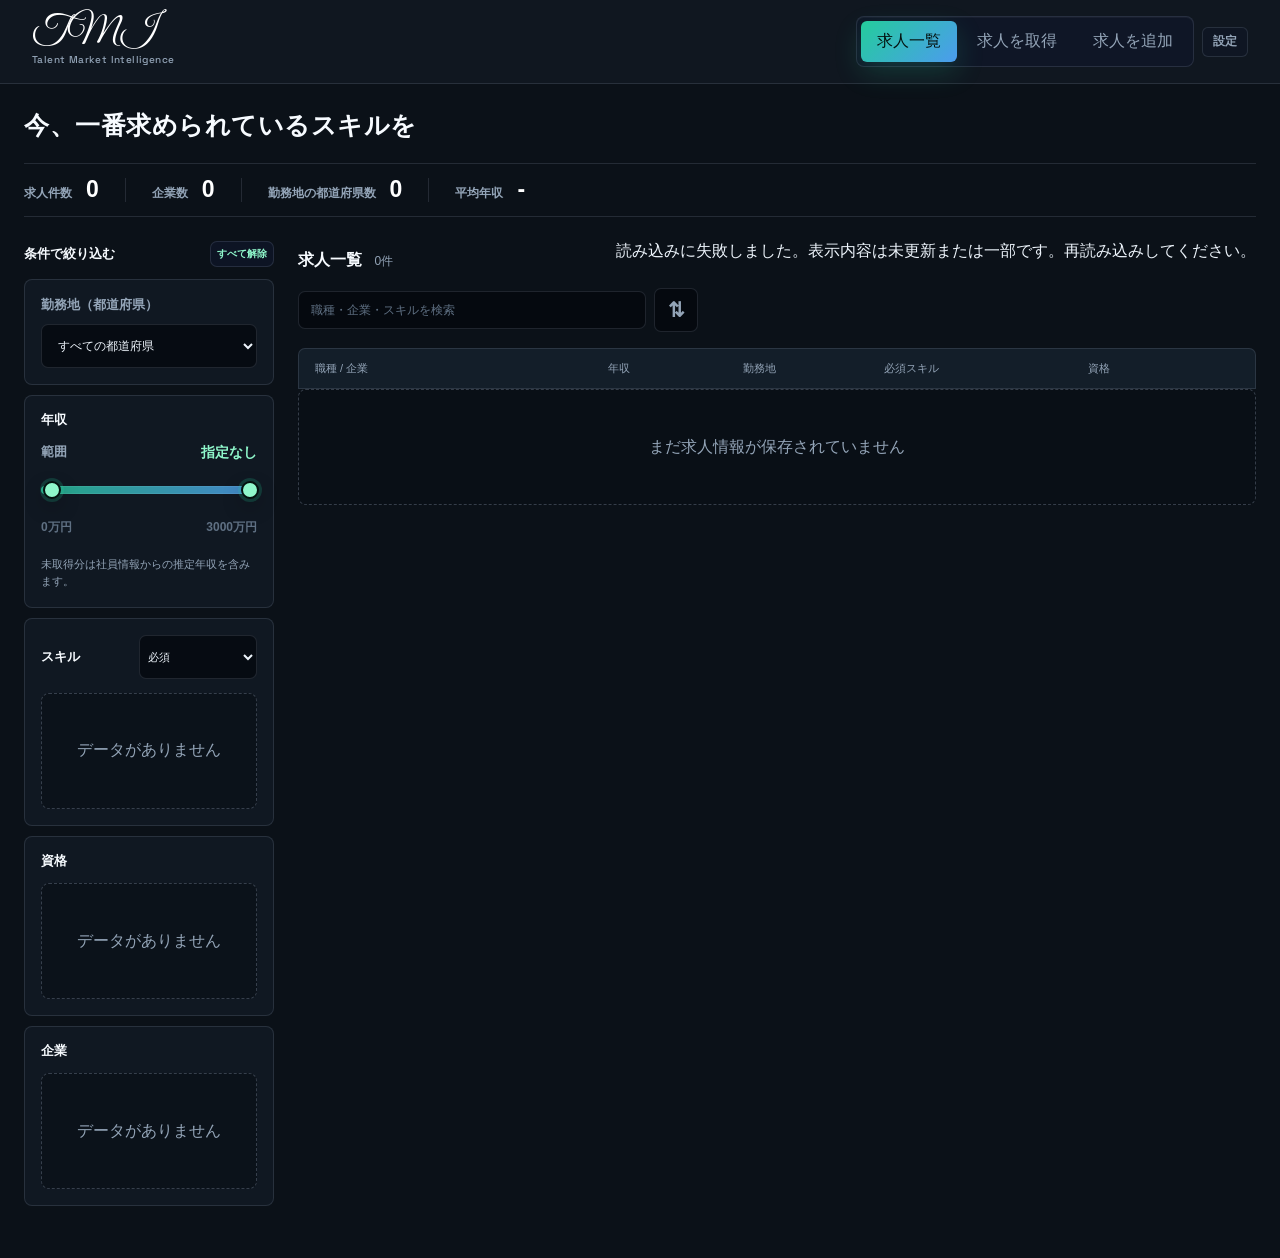
<file: index.html>
<!doctype html>
<html lang="ja">
  <head>
    <meta charset="utf-8">
    <meta name="viewport" content="width=device-width, initial-scale=1">
    <title>Talent Market Intelligence</title>
    <link rel="icon" type="image/png" href="job_icon.png">
    <link rel="preconnect" href="https://fonts.googleapis.com">
    <link rel="preconnect" href="https://fonts.gstatic.com" crossorigin>
    <link href="https://fonts.googleapis.com/css2?family=Great+Vibes&family=Space+Grotesk:wght@600;700&display=swap" rel="stylesheet">
    <link rel="stylesheet" href="styles.css">
  </head>
  <body>
    <header class="app-header">
      <div class="brand">
        <h1>TMI</h1>
        <p>Talent Market Intelligence</p>
      </div>
      <div class="header-actions">
        <button class="settings-button" data-view="settings" type="button">設定</button>
        <nav class="tabs" aria-label="ページ切り替え">
          <button class="tab is-active" data-view="dashboard">求人一覧</button>
          <button class="tab" data-view="crawler">求人を取得</button>
          <button class="tab" data-view="manual">求人を追加</button>
        </nav>
      </div>
    </header>

    <main>
      <section id="dashboard" class="view is-active">
        <div class="page-intro">
          <div><h2>今、一番求められているスキルを</h2></div>
          <button id="toggleFilterButton" class="ghost-button" type="button" aria-expanded="false" aria-controls="additionalFilterHeading regionPanel incomePanel certificationPanel companyPanel">その他の絞り込み</button>
        </div>
        <div class="metric-grid">
          <article class="metric">
            <span>求人件数</span>
            <strong id="jobCount">0</strong>
          </article>
          <article class="metric">
            <span>企業数</span>
            <strong id="companyCount">0</strong>
          </article>
          <article class="metric representative-companies" hidden>
            <span>代表企業</span>
            <div id="representativeCompanies" class="representative-list">-</div>
          </article>
          <article class="metric"><span>勤務地の都道府県数</span><strong id="regionCount">0</strong></article>
          <article class="metric">
            <span id="avgIncomeLabel">平均年収</span>
            <strong id="avgIncome">-</strong>
          </article>
        </div>

        <div class="dashboard-layout">
          <div id="explorerFilters" class="insight-column">
            <div id="additionalFilterHeading" class="filter-heading"><h2>条件で絞り込む</h2><button id="resetAllFilters" class="ghost-button compact-button" type="button">すべて解除</button></div>
            <section id="regionPanel" class="panel compact-panel">
              <label class="region-label" for="regionFilter">勤務地（都道府県）</label>
              <select id="regionFilter"><option value="">すべての都道府県</option></select>
            </section>
            <section id="incomePanel" class="panel compact-panel">
              <div class="panel-head">
                <h2>年収</h2>
                <button id="resetIncomeFilter" class="ghost-button compact-button" type="button" hidden>年収条件リセット</button>
              </div>
              <div class="income-filter" aria-label="年収フィルタ">
                <div class="income-filter-head">
                  <span>範囲</span>
                  <strong id="incomeFilterValue">指定なし</strong>
                </div>
                <div class="income-range-control">
                  <input id="incomeMinRange" type="range" min="0" max="3000" step="50" value="0" aria-label="年収下限">
                  <input id="incomeMaxRange" type="range" min="0" max="3000" step="50" value="3000" aria-label="年収上限">
                </div>
                <div class="income-filter-scale" aria-hidden="true">
                  <span id="incomeFilterMinLabel">0万円</span>
                  <span id="incomeFilterMaxLabel">3000万円</span>
                </div>
                <p class="income-estimate-hint">未取得分は社員情報からの推定年収を含みます。</p>
              </div>
            </section>

            <section class="panel skill-filter-panel">
              <div class="panel-head">
                <h2>スキル</h2>
                <div class="panel-actions">
                  <button id="resetSkillFilters" class="ghost-button compact-button" type="button" hidden>スキル条件リセット</button>
                  <select id="skillTypeFilter" aria-label="スキル種別">
                    <option value="required">必須</option>
                    <option value="preferred">推奨</option>
                  </select>
                </div>
              </div>
              <div id="skillChart" class="skill-chart empty">データがありません</div>
            </section>

            <section id="certificationPanel" class="panel compact-panel">
              <div class="panel-head">
                <h2>資格</h2>
                <button id="resetCertificationFilters" class="ghost-button compact-button" type="button" hidden>資格条件リセット</button>
              </div>
              <div id="certificationChart" class="skill-chart certification-cloud empty">データがありません</div>
            </section>

            <section id="companyPanel" class="panel compact-panel">
              <div class="panel-head">
                <h2>企業</h2>
                <button id="resetCompanyFilters" class="ghost-button compact-button" type="button" hidden>企業条件リセット</button>
              </div>
              <div id="companyChart" class="skill-chart company-cloud empty">データがありません</div>
            </section>
          </div>

          <section class="panel results-panel">
            <div class="panel-head">
              <h2>求人一覧 <span id="resultCount" class="result-count" aria-live="polite">0件</span></h2>
              <p id="jobLoadStatus" role="status" hidden></p>
              <div class="job-list-tools">
                <div class="sort-menu">
                  <button id="sortMenuButton" class="icon-button" type="button" aria-label="ソート条件" aria-expanded="false">⇅</button>
                  <div id="sortMenu" class="sort-options" hidden>
                    <button type="button" data-sort-value="default">初期順</button>
                    <button type="button" data-sort-value="income-desc">年収が高い順</button>
                    <button type="button" data-sort-value="income-asc">年収が低い順</button>
                    <button type="button" data-sort-value="company-asc">企業名順</button>
                    <button type="button" data-sort-value="location-asc">勤務地順</button>
                    <button type="button" data-sort-value="title-asc">職種名順</button>
                    <button type="button" data-sort-value="date-desc">登録日が新しい順</button>
                    <button type="button" data-sort-value="date-asc">登録日が古い順</button>
                  </div>
                </div>
                <div class="search-box">
                  <input id="searchInput" type="search" aria-label="求人を検索" placeholder="職種・企業・スキルを検索">
                </div>
              </div>
            </div>
            <div id="activeFilters" class="active-filters" aria-label="選択中の条件" hidden></div>
            <div class="job-table-head" aria-hidden="true"><span>職種 / 企業</span><span>年収</span><span>勤務地</span><span>必須スキル</span><span>資格</span></div>
            <div id="jobList" class="job-list empty">まだ求人情報が保存されていません</div>
          </section>
        </div>
      </section>

      <section id="crawler" class="view">
        <section class="panel crawler-panel">
          <div class="panel-head">
            <h2>求人情報を取得</h2>
          </div>

          <form id="crawlForm" class="crawl-form">
            <div class="form-row">
              <label>
                企業名
                <select id="crawlCompanySelect">
                  <option value="株式会社NTTデータ">株式会社NTTデータ</option>
                  <option value="NEC">NEC</option>
                  <option value="custom">直接入力</option>
                </select>
              </label>
              <label hidden>
                企業名を直接入力
                <input id="companyName" type="text" value="株式会社NTTデータ" required>
              </label>
              <label>
                最大取得件数
                <input id="crawlLimit" type="number" min="1" max="50" value="10">
              </label>
            </div>
            <label>
              求人一覧URL（企業選択で自動入力）
              <input id="crawlUrl" type="url" value="https://nttdata-career.jposting.net/u/job.phtml?job_category_code=34" placeholder="https://example.com/joblist" required>
            </label>
            <button class="primary-button" type="submit">クロール開始</button>
          </form>

          <div id="crawlStatus" class="status" aria-live="polite">企業を選択してクロール開始をクリックしてください。</div>
          <p class="helper-text">企業の公式求人一覧URLを自動入力します。別の一覧や個別求人を取得する場合はURLを変更できます。同じ内容は追加せず、変更された求人は更新します。</p>
        </section>

        <section class="panel">
          <h2>抽出結果プレビュー</h2>
          <div id="crawlPreview" class="job-list empty">取得した求人がここに表示されます</div>
        </section>
      </section>

      <section id="manual" class="view">
        <section class="panel crawler-panel">
          <div class="panel-head">
            <h2>求人票を貼り付け</h2>
          </div>

          <form id="manualForm" class="crawl-form">
            <div class="form-row">
              <label>
                企業名選択
                <select id="manualCompanySelect">
                  <option value="株式会社NTTデータ">株式会社NTTデータ</option>
                  <option value="NEC">NEC</option>
                  <option value="custom">直接入力</option>
                </select>
              </label>
              <label>
                企業名
                <input id="manualCompanyName" type="text" value="株式会社NTTデータ" required>
              </label>
            </div>
            <label>
              求人票テキスト
              <textarea id="manualText" rows="18" placeholder="求人票を丸ごと貼り付けてください" required></textarea>
            </label>
            <button class="primary-button" type="submit">解析してプレビュー</button>
          </form>

          <div id="manualStatus" class="status">求人票を貼り付けると、職務内容・年収・必須/歓迎スキルなどを抽出します。</div>
        </section>

        <section class="panel">
          <h2>解析結果プレビュー</h2>
          <div id="manualPreview" class="job-list empty">解析した求人がここに表示されます</div>
          <div id="manualEditor" class="manual-editor" hidden></div>
        </section>
      </section>

      <section id="settings" class="view">
        <div class="settings-heading"><div><p class="eyebrow">SETTINGS</p><h1>データと辞書を管理</h1><p>抽出する言葉を整えて、求人を比較しやすく。</p></div><div id="settingsOverview" class="settings-overview"></div></div>
        <section class="panel settings-workspace">
          <nav class="settings-tabs" role="tablist" aria-label="設定の項目">
            <button id="settingsTabSkill" type="button" role="tab" data-settings-tab="skill" aria-controls="settingsPaneSkill" aria-selected="true">スキル</button>
            <button id="settingsTabCertification" type="button" role="tab" data-settings-tab="certification" aria-controls="settingsPaneCertification" aria-selected="false">資格</button>
            <button id="settingsTabCategory" type="button" role="tab" data-settings-tab="skill-category" aria-controls="settingsPaneCategory" aria-selected="false">カテゴリ</button>
            <button id="settingsTabJobs" type="button" role="tab" data-settings-tab="jobs" aria-controls="settingsPaneJobs" aria-selected="false">求人管理</button>
          </nav>
          <div id="settingsDictionaryToolbar" class="settings-toolbar">
            <label class="settings-search">辞書を検索<input id="dictionarySearch" type="search" placeholder="名前・別名で検索（例：K8s）"></label>
            <label>カテゴリ<select id="dictionaryCategoryFilter"><option value="">すべて</option></select></label>
            <label>使用状況<select id="dictionaryUsageFilter"><option value="all">すべて</option><option value="used">求人で使用中</option><option value="unused">未使用</option></select></label>
            <label>並び順<select id="dictionarySort"><option value="usage">使用件数が多い順</option><option value="name">名前順</option></select></label>
          </div>
          <form id="dictionaryForm">
            <section id="settingsPaneSkill" class="dictionary-section" data-dictionary-type="skill" data-settings-pane="skill" role="tabpanel" aria-labelledby="settingsTabSkill">
              <div class="dictionary-head">
                <div><h2>スキル辞書 <span id="skillDictionaryCount" class="dictionary-count">0件</span></h2><p>言語・製品・具体的な経験を登録。同じ意味の表記は統合します。</p></div>
                <button class="ghost-button compact-button" data-add-dictionary-row="skill" type="button">＋ スキルを追加</button>
              </div>
              <div id="skillDictionaryEditor" class="dictionary-editor"></div>
              <details class="alias-guide"><summary>表記を統合するルール</summary><div id="skillAliasGuide"></div><p>必須と歓迎に同じ語がある場合は必須だけを表示。求人原文は保持します。</p></details>
            </section>
            <section id="settingsPaneCategory" class="dictionary-section" data-dictionary-type="skill-category" data-settings-pane="skill-category" role="tabpanel" aria-labelledby="settingsTabCategory" hidden>
              <div class="dictionary-head">
                <div><h2>カテゴリと色</h2><p>スキルカードの分類・色をまとめて管理します。</p></div>
                <button class="ghost-button compact-button" data-add-dictionary-row="skill-category" type="button">＋ カテゴリを追加</button>
              </div>
              <div id="skillCategoryEditor" class="dictionary-editor compact-dictionary-editor"></div>
            </section>
            <section id="settingsPaneCertification" class="dictionary-section" data-dictionary-type="certification" data-settings-pane="certification" role="tabpanel" aria-labelledby="settingsTabCertification" hidden>
              <div class="dictionary-head">
                <div><h2>資格辞書 <span id="certificationDictionaryCount" class="dictionary-count">0件</span></h2><p>認定・試験の名称を管理。製品名や職種は資格に含めません。</p></div>
                <button class="ghost-button compact-button" data-add-dictionary-row="certification" type="button">＋ 資格を追加</button>
              </div>
              <div id="certificationDictionaryEditor" class="dictionary-editor"></div>
            </section>
            <div class="settings-savebar">
              <span id="dictionaryDirtyStatus" role="status">保存済み</span>
              <div><button id="normalizeDictionaryButton" class="ghost-button" type="button">表記・重複を整理</button><button id="resetDictionaryButton" class="ghost-button" type="button">初期値に戻す</button><button id="saveDictionaryButton" class="primary-button" type="submit">変更を保存</button></div>
            </div>
          </form>
          <div id="dictionaryStatus" class="status" role="status" hidden></div>
          <section id="settingsPaneJobs" data-settings-pane="jobs" role="tabpanel" aria-labelledby="settingsTabJobs" hidden>
            <div class="dictionary-head"><div><h2>求人データ</h2><p>保存した原文から抽出し直すか、現在の項目だけを整理できます。</p></div></div>
            <div class="settings-data-actions"><div><strong>全文から再抽出</strong><p>辞書や抽出ルールを変更した後に使用します。</p><button id="reparseDocumentsButton" class="ghost-button" type="button">保存した全文から再解析</button></div><div><strong>表記を整理</strong><p>現在のスキル・資格・年収の表記を整えます。</p><button id="cleanupDataButton" class="ghost-button" type="button">データを整理</button></div></div>
            <div id="settingsJobStatus" class="status" role="status" hidden></div>
            <div class="settings-toolbar"><label class="settings-search">求人を検索<input id="settingsJobSearch" type="search" placeholder="求人名・企業・スキル"></label><label>企業<select id="settingsJobCompany"><option value="">すべての企業</option></select></label></div>
            <div class="settings-pagination"><span id="settingsJobCount"></span><div><button id="settingsJobsPrevious" class="ghost-button compact-button" type="button">前へ</button><span id="settingsJobPage"></span><button id="settingsJobsNext" class="ghost-button compact-button" type="button">次へ</button></div></div>
            <div id="settingsJobList" class="settings-job-list empty">求人がありません</div>
          </section>
        </section>
      </section>
    </main>

    <template id="jobCardTemplate">
      <article class="job-card">
        <div class="job-card-head">
          <div>
            <h3></h3>
            <p class="company"></p>
          </div>
          <span class="income"></span>
        </div>
        <div class="match-summary" hidden></div>
        <div class="job-meta"></div>
        <dl class="skill-block">
          <div>
            <dt>必須</dt>
            <dd class="required"></dd>
          </div>
          <div>
            <dt>資格</dt>
            <dd class="certifications"></dd>
          </div>
        </dl>
        <details class="job-detail-block">
          <summary><span class="detail-closed-label">詳細を確認</span><span class="detail-open-label">詳細を閉じる</span></summary>
          <div class="job-detail-content">
          <section><h4>歓迎スキル</h4><div class="preferred"></div></section>
          <section>
            <h4>職務内容</h4>
            <p class="description"></p>
          </section>
          <section>
            <h4>補足</h4>
            <p class="notes"></p>
          </section>
          <section class="income-estimate" hidden><h4>推定年収の根拠</h4><p class="income-estimate-text"></p><a class="income-estimate-source" target="_blank" rel="noreferrer"></a></section>
          <details class="source-document" hidden><summary>保存した求人全文</summary><p class="source-document-date"></p><pre class="source-document-text"></pre></details>
          </div>
        </details>
        <a class="source" target="_blank" rel="noreferrer">求人ページ</a>
      </article>
    </template>

    <script src="company-parsers.js"></script>
    <script src="crawler.js"></script>
    <script src="app.js"></script>
  </body>
</html>
</file>
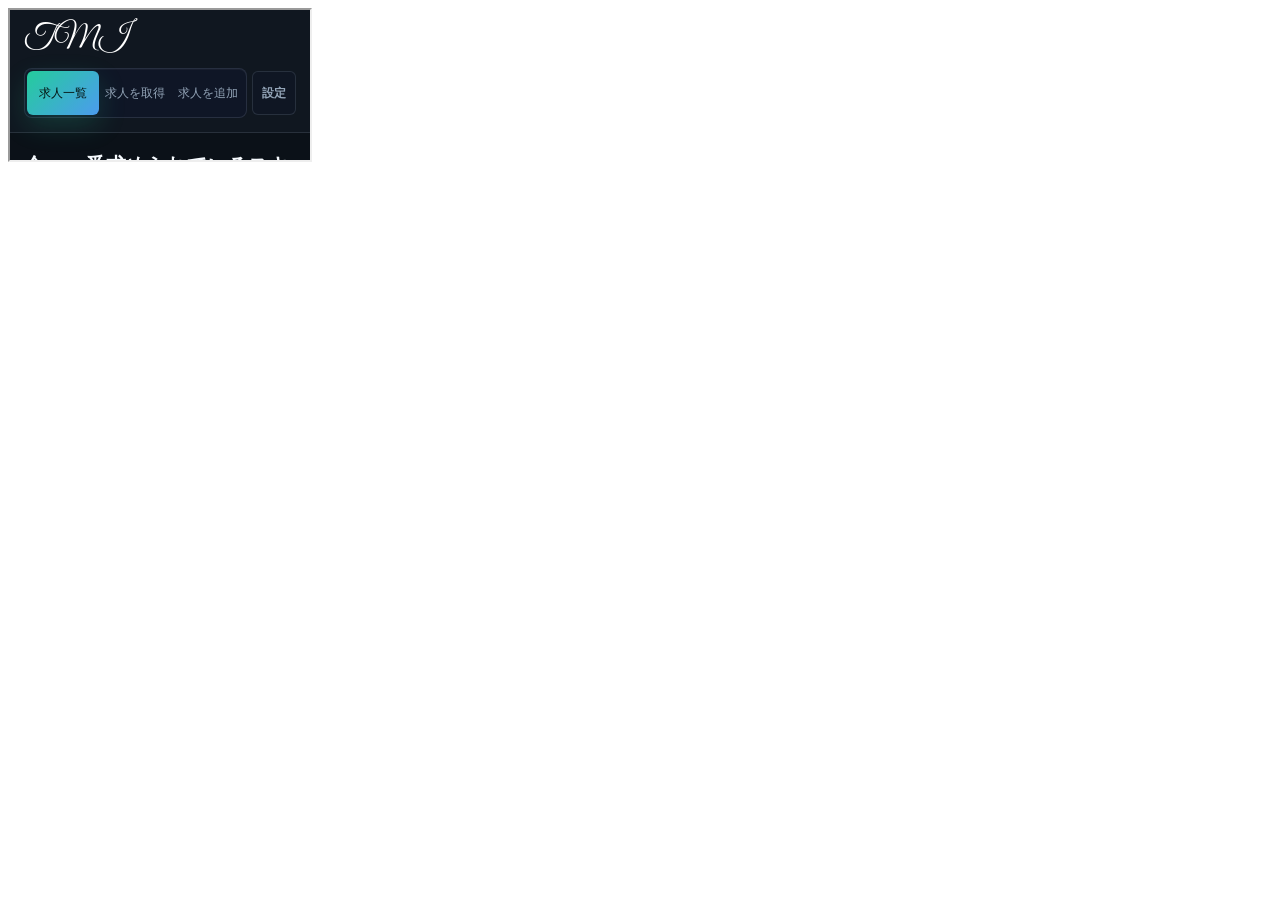
<file: scripts/organize-taxonomy.html>
<!doctype html><meta charset="utf-8"><iframe id="app" src="/index.html"></iframe>
<script>
(async()=>{
 try {
  const frame=document.querySelector('#app');await new Promise(resolve=>frame.onload=resolve);const w=frame.contentWindow;
  for(let i=0;i<150&&w.document.querySelector('#crawlCompanySelect').options.length<8;i++)await new Promise(resolve=>setTimeout(resolve,20));
  const backup=await(await fetch('/snapshot')).json();const config=w.JobParserConfig;
  const categories=backup.tables.dictionary_categories;
  const entries={};
  for(const type of ['skill','certification']){
   entries[type]=w.normalizeDictionaryEntries([...config[type+'Dictionary'],...backup.tables.dictionary_terms.filter(row=>row.dictionary_type===type).map(row=>({term:row.term,category:categories.find(category=>category.id===row.category_id)?.category||row.category,color:categories.find(category=>category.id===row.category_id)?.color||row.color}))],type);
   config[type+'Dictionary']=entries[type].map(entry=>entry.term);
  }
  const jobs=[];const failures=[];let fallback=0;
  for(const row of backup.tables.jobs){
   const old=w.toClientJob({...row,company:backup.tables.companies.find(company=>company.id===row.company_id)?.name});
   try{
    const parsed=w.reparseJobDocument(old);
    let raw=w.getRequirementRaw(parsed);
    if(!raw.reliable||(!raw.required&&!raw.preferred)){raw=w.getRequirementRaw(old);fallback++;}
    const candidate=w.repairJobRequirements({...old,referenceInfo:raw.reliable?w.buildRequirementReference(old.referenceInfo,raw.required,raw.preferred):old.referenceInfo});
    jobs.push({id:row.id,title:old.title,company:old.company,requiredSkills:candidate.requiredSkills,preferredSkills:candidate.preferredSkills,requiredCertifications:candidate.requiredCertifications,preferredCertifications:candidate.preferredCertifications,referenceInfo:candidate.referenceInfo});
   }catch(error){failures.push({id:row.id,title:old.title,error:error.message});}
   if(jobs.length%200===0){await fetch('/progress',{method:'POST',body:'全文から整理 '+jobs.length+'件'});await new Promise(resolve=>setTimeout(resolve,0));}
  }
  await fetch('/results',{method:'POST',body:JSON.stringify({backupCreatedAt:backup.createdAt,entries,jobs,failures,fallback})});
 }catch(error){await fetch('/results',{method:'POST',body:JSON.stringify({error:error.message})});}
})();
</script>
</file>
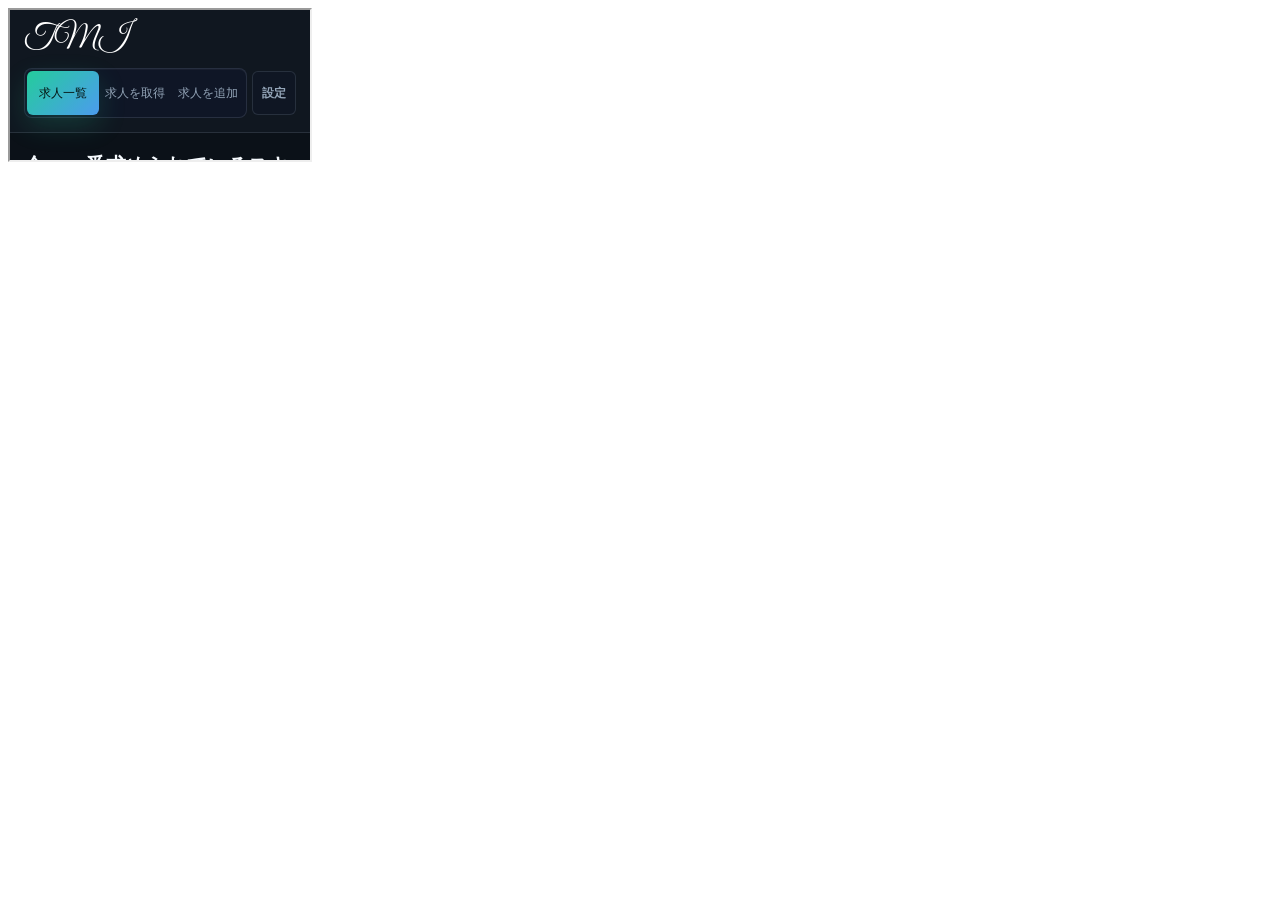
<file: scripts/recover-requirements.html>
<!doctype html><meta charset="utf-8"><iframe id="app" src="/index.html"></iframe>
<script>
(async () => {
 const frame=document.querySelector('#app');await new Promise(r=>frame.onload=r);const w=frame.contentWindow;
 for(let i=0;i<150&&w.document.querySelector('#crawlCompanySelect').options.length<8;i++)await new Promise(r=>setTimeout(r,20));
 const data=await(await fetch('/snapshot')).json();
 w.JobParserConfig.skillDictionary=[...new Set([...w.JobParserConfig.skillDictionary,...data.tables.dictionary_terms.filter(t=>t.dictionary_type==='skill').map(t=>t.term)])];
 w.JobParserConfig.certificationDictionary=[...new Set([...w.JobParserConfig.certificationDictionary,...data.tables.dictionary_terms.filter(t=>t.dictionary_type==='certification').map(t=>t.term)])];
 const normalize=s=>String(s||'').normalize('NFKC').replace(/<\d+>/g,'').replace(/\s+/g,'').replace(/NEW!?$/i,'').trim();
 const indexes=new Map(); const recovered=[], failures=[];
 const candidates=data.tables.jobs.filter(j=>j.source_url.startsWith('https://')||data.tables.companies.find(c=>c.id===j.company_id)?.name==='株式会社NTTデータ');
 async function html(url){const r=await fetch('/api/proxy',{method:'POST',headers:{'Content-Type':'application/json'},body:JSON.stringify({url})});if(!r.ok)throw Error('HTTP '+r.status);const bytes=await r.arrayBuffer();return new TextDecoder(r.headers.get('Content-Type')?.match(/charset=([^;]+)/i)?.[1]||'utf-8').decode(bytes);}
 const base='https://nttdata-career.jposting.net/u/job.phtml';
 const doc=new DOMParser().parseFromString(await html(base),'text/html');
 const lists=[...new Set([...doc.querySelectorAll('a[href]')].map(a=>new URL(a.getAttribute('href'),base).href).filter(url=>new URL(url).searchParams.has('job_category_code')).concat(Array.from({length:19},(_,i)=>base+'?job_category_code='+(34+i))))];
 const docs=[doc];
 for(let i=0;i<lists.length;i+=4)docs.push(...await Promise.all(lists.slice(i,i+4).map(async url=>new DOMParser().parseFromString(await html(url),'text/html'))));
 for(const page of docs)for(const a of page.querySelectorAll('a[href]')){const url=new URL(a.getAttribute('href'),base);if(url.searchParams.has('job_code')){const key=normalize(a.textContent);if(!indexes.has(key))indexes.set(key,new Set());indexes.get(key).add(url.href);}}
 await fetch('/progress',{method:'POST',body:'Indexed '+indexes.size+' titles'});
 for(const job of candidates){
  const company=data.tables.companies.find(c=>c.id===job.company_id)?.name;
  let url=job.source_url.startsWith('https://')?job.source_url:null;
  if(!url){const matches=indexes.get(normalize(job.title));if(matches?.size===1)url=[...matches][0];}
  if(!url)continue;
  try{const [parsed]=await w.crawlJobsBrowser(url,company,1);if(!parsed||normalize(parsed.title)!==normalize(job.title)){failures.push({id:job.id,reason:'title mismatch'});continue;}recovered.push({id:job.id,job:parsed});}
  catch(e){failures.push({id:job.id,reason:e.message});}
  if((recovered.length+failures.length)%10===0)await fetch('/progress',{method:'POST',body:String(recovered.length)});
 }
 await fetch('/results',{method:'POST',body:JSON.stringify({recovered,failures})});
})();
</script>
</file>
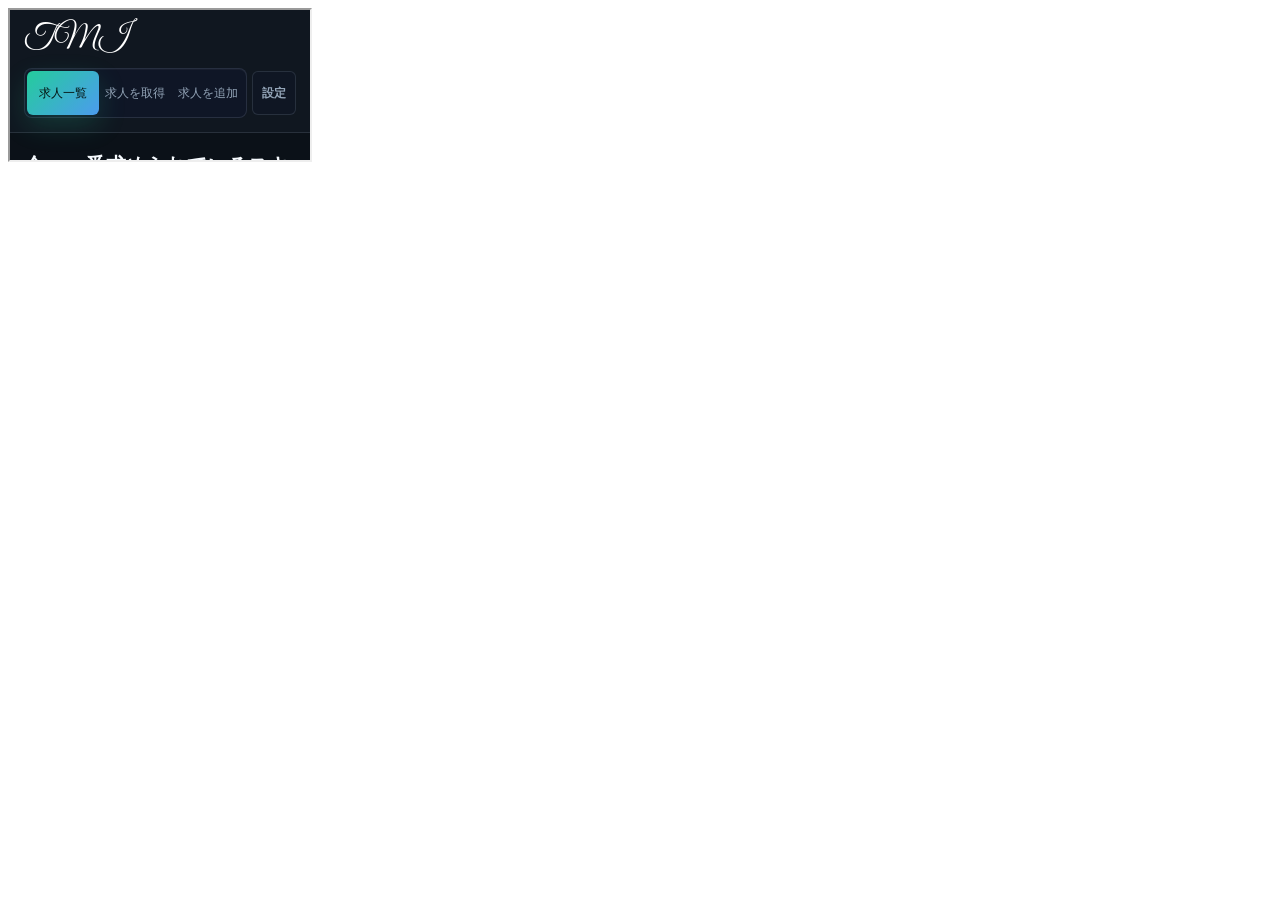
<file: scripts/refresh-jobs.html>
<!doctype html><meta charset="utf-8"><iframe id="app" src="/index.html"></iframe>
<script>
(async () => {
 const frame=document.querySelector('#app');await new Promise(r=>frame.onload=r);const w=frame.contentWindow;
 for(let i=0;i<150&&w.document.querySelector('#crawlCompanySelect').options.length<8;i++)await new Promise(r=>setTimeout(r,20));
 const data=await(await fetch('/snapshot')).json();
 for(const type of ['skill','certification']){const key=type+'Dictionary';w.JobParserConfig[key]=[...new Set([...w.JobParserConfig[key],...data.tables.dictionary_terms.filter(t=>t.dictionary_type===type).map(t=>t.term)])];}
 const normalize=s=>String(s||'').normalize('NFKC').replace(/<\d+>/g,'').replace(/\(\d+名募集\)/g,'').replace(/\s+/g,'').replace(/NEW!?$/i,'').trim();
 const coreTitle=s=>normalize(s).replace(/^【[^】]+】/,'').replace(/\(データサイエンティスト\)$/,'');
 const positionCode=s=>String(s||'').normalize('NFKC').match(/(?:^|[^A-Za-z])((?:EC|CO|FS|SB|IFIS|IFCA|PC)-\d+(?:-[a-z])?)/)?.[1]||'';
 const refreshed=[],unmatched=[],failures=[],excluded=[];
 const byCompany=new Map();
 for(const row of data.tables.jobs){const company=w.canonicalCompanyName(data.tables.companies.find(c=>c.id===row.company_id)?.name);if(!byCompany.has(company))byCompany.set(company,[]);byCompany.get(company).push(row);}
 async function progress(text){await fetch('/progress',{method:'POST',body:text});}
 for(const [company,rows] of byCompany){
  const listUrl=w.JobParserConfig.companies[company]?.listUrl;
  if(!listUrl){failures.push(...rows.map(row=>({id:row.id,title:row.title,error:'求人一覧URLなし'})));continue;}
  await progress(company+': '+rows.length+'件を照合');
  const matches=new Map();
  try {
   if(/accenture.com|www.ibm.com/.test(listUrl)){
    const current=await w.crawlJobsBrowser(listUrl,company,1000);
    for(const row of rows){const hit=current.filter(job=>normalize(job.title)===normalize(row.title));if(hit.length===1)matches.set(row.id,hit[0]);else if(hit.length>1)unmatched.push({id:row.id,title:row.title,reason:'同名の求人が複数あります'});}
   }else if(/toyota-career.snar.jp/.test(listUrl)){
    const titles=new Set(rows.map(row=>normalize(row.title)));
    const current=await w.crawlToyotaSelectedJobs(listUrl,company,title=>titles.has(normalize(title)));
    for(const row of rows){const hit=current.filter(job=>normalize(job.title)===normalize(row.title));if(hit.length===1)matches.set(row.id,hit[0]);}
   }else{
    const catalog=await w.getJobSourceCatalog(listUrl);
    for(const row of rows){
     let candidates=catalog.filter(item=>normalize(item.title)===normalize(row.title));
     if(!candidates.length&&company==='株式会社NTTデータ')candidates=catalog.filter(item=>coreTitle(item.title)===coreTitle(row.title));
     if(!candidates.length&&company==='株式会社トヨタシステムズ'&&positionCode(row.title))candidates=catalog.filter(item=>positionCode(item.title)===positionCode(row.title));
     const urls=[...new Set(candidates.map(item=>item.url))];
     let url=urls.length===1?urls[0]:row.source_url.startsWith('https://')?row.source_url:null;
     if(!url)continue;
     try{const [job]=await w.crawlJobsBrowser(url,company,1);const catalogTitle=candidates.find(item=>item.url===url)?.title;if(!job||(normalize(job.title)!==normalize(row.title)&&normalize(job.title)!==normalize(catalogTitle||''))){failures.push({id:row.id,title:row.title,error:'求人タイトルが一致しません',actualTitle:job?.title});continue;}matches.set(row.id,job);}catch(error){failures.push({id:row.id,title:row.title,error:error.message});}
    }
   }
  } catch(error){failures.push(...rows.map(row=>({id:row.id,title:row.title,error:error.message})));}
  for(const row of rows){
   const job=matches.get(row.id);
   if(!job){if(!failures.some(f=>f.id===row.id)&&!unmatched.some(f=>f.id===row.id))unmatched.push({id:row.id,title:row.title,company,reason:'公式一覧で同じ求人を確認できません'});continue;}
   if(w.classifyJobDomain(job)==='non-it'||w.isSalesJob(job)){excluded.push({id:row.id,title:row.title});continue;}
   if(!job.sourceDocument?.fullText){failures.push({id:row.id,title:row.title,error:'求人全文が取得できません'});continue;}
   refreshed.push({id:row.id,job:w.normalizeClientJob(w.repairJobRequirements(job))});
  }
  await progress(company+': 更新候補 '+matches.size+'件 / 全体 '+refreshed.length+'件');
 }
 await fetch('/results',{method:'POST',body:JSON.stringify({refreshed,unmatched,failures,excluded,backupCreatedAt:data.createdAt})});
})();
</script>
</file>
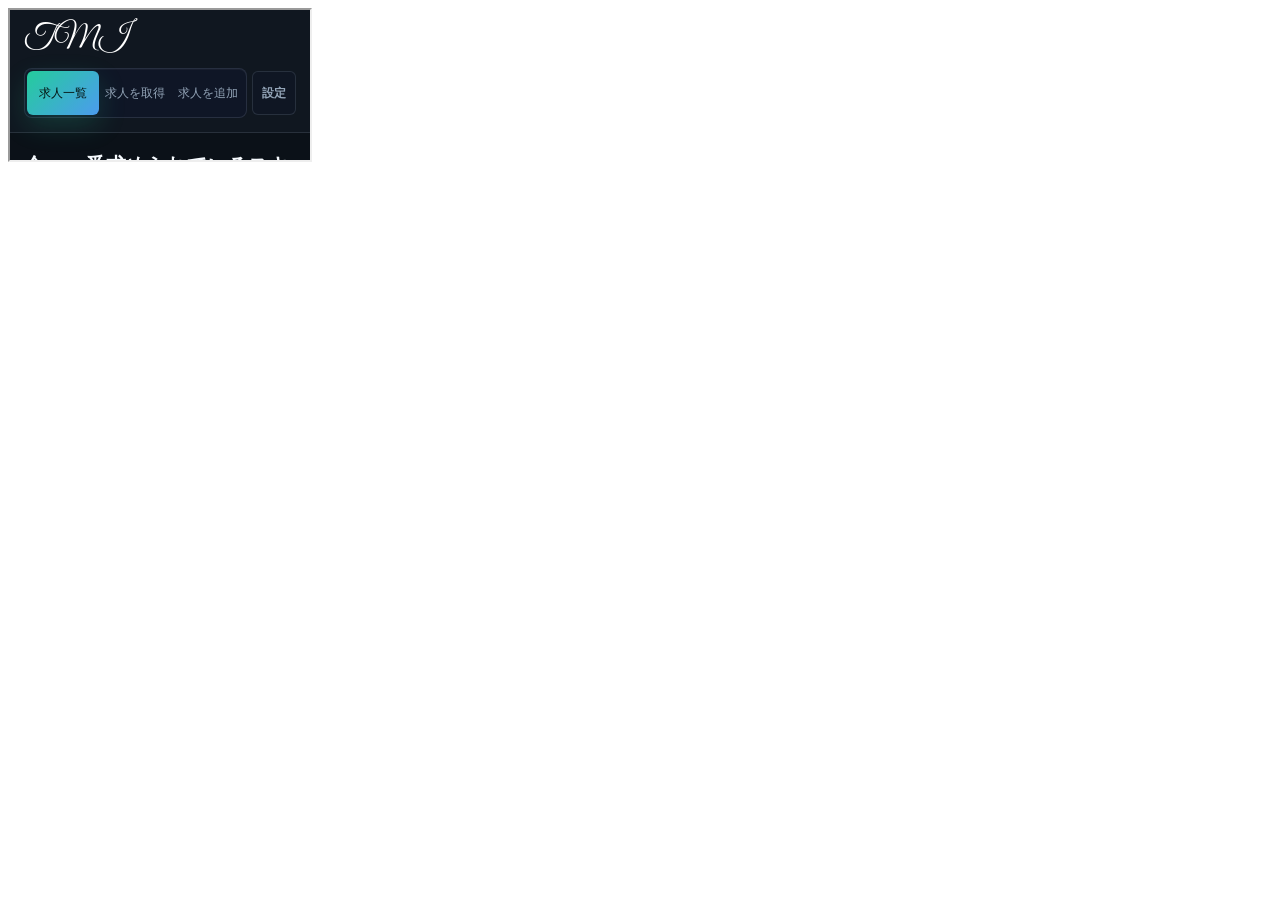
<file: scripts/replace-jobs.html>
<!doctype html><meta charset="utf-8"><iframe id="app" src="/index.html"></iframe>
<script>
(async () => {
 const frame=document.querySelector('#app');await new Promise(r=>frame.onload=r);const w=frame.contentWindow;
 for(let i=0;i<150&&w.document.querySelector('#crawlCompanySelect').options.length<8;i++)await new Promise(r=>setTimeout(r,20));
 const snapshot=await(await fetch('/snapshot')).json();
 for(const type of ['skill','certification']){const key=type+'Dictionary';w.JobParserConfig[key]=[...new Set([...w.JobParserConfig[key],...snapshot.tables.dictionary_terms.filter(t=>t.dictionary_type===type).map(t=>t.term)])];}
 const affected=new URLSearchParams(location.search).has('affected');
 const existing=affected?await(await fetch('/replacement')).json():null;
 const companies=affected?['富士通株式会社','株式会社トヨタシステムズ','アクセンチュア株式会社']:Object.keys(w.JobParserConfig.companies);
 const jobs=existing?existing.jobs.filter(job=>!companies.includes(job.company)):[],reports=existing?existing.reports.filter(report=>!companies.includes(report.company)):[];
 async function progress(message){await fetch('/progress',{method:'POST',body:message});}
 for(const company of companies){
  const listUrl=w.JobParserConfig.companies[company]?.listUrl;
  const report={company,catalogCount:0,accepted:0,excluded:0,failed:[],complete:false};reports.push(report);
  if(!listUrl){report.failed.push({error:'求人一覧URLなし'});continue;}
  await progress(company+': 募集中求人を取得');
  function accept(job){
   if(job)job.company=company;
   if(!job?.title||!job.description||!job.sourceDocument?.fullText){report.failed.push({url:job?.sourceUrl,error:'職種・業務内容・全文のいずれかが未取得'});return;}
   if(w.isSalesJob(job)||w.classifyJobDomain(job)!=='it'){report.excluded++;return;}
   const repaired=w.normalizeClientJob(w.repairJobRequirements(job));jobs.push(repaired);report.accepted++;
  }
  try{
   if(/accenture.com|www.ibm.com|toyota-career.snar.jp/.test(listUrl)){
    const current=await w.crawlJobsBrowser(listUrl,company,1000,message=>{if(message.includes('10/')||message.includes('50/'))progress(message);});
    report.catalogCount=current.length;current.forEach(accept);report.complete=true;
   }else{
    const catalog=await w.getJobSourceCatalog(listUrl);
    const seen=new Set();const sources=catalog.filter(item=>{if(seen.has(item.url))return false;seen.add(item.url);return true;});
    report.catalogCount=sources.length;
    for(let offset=0;offset<sources.length;offset+=3){
     await Promise.all(sources.slice(offset,offset+3).map(async item=>{
      if(w.isSalesJob(item)||w.classifyJobDomain(item)==='non-it'){report.excluded++;return;}
      try{
       const result=await w.crawlJobsBrowser(item.url,company,1);const job=result[0];
       if(!job){report.failed.push({url:item.url,title:item.title,error:'求人内容を抽出できません'});return;}
       // The official catalog supplies the role title; the detail page can have a department heading.
       job.title=String(item.title||job.title).replace(/\s*NEW!?\s*$/i,'').trim();
       accept(job);
      }catch(error){report.failed.push({url:item.url,title:item.title,error:error.message});}
     }));
     if(offset%30===0)await progress(company+': '+Math.min(offset+3,sources.length)+'/'+sources.length+'件、採用候補 '+report.accepted+'件');
    }
    report.complete=true;
   }
  }catch(error){report.failed.push({error:error.message});}
  await progress(company+': 採用候補 '+report.accepted+'件 / 除外 '+report.excluded+'件 / 取得できない求人 '+report.failed.length+'件');
 }
 const unique=new Map();for(const job of jobs)unique.set(job.sourceUrl,job);
 await fetch('/results',{method:'POST',body:JSON.stringify({jobs:[...unique.values()],reports,backupCreatedAt:snapshot.createdAt})});
})();
</script>
</file>
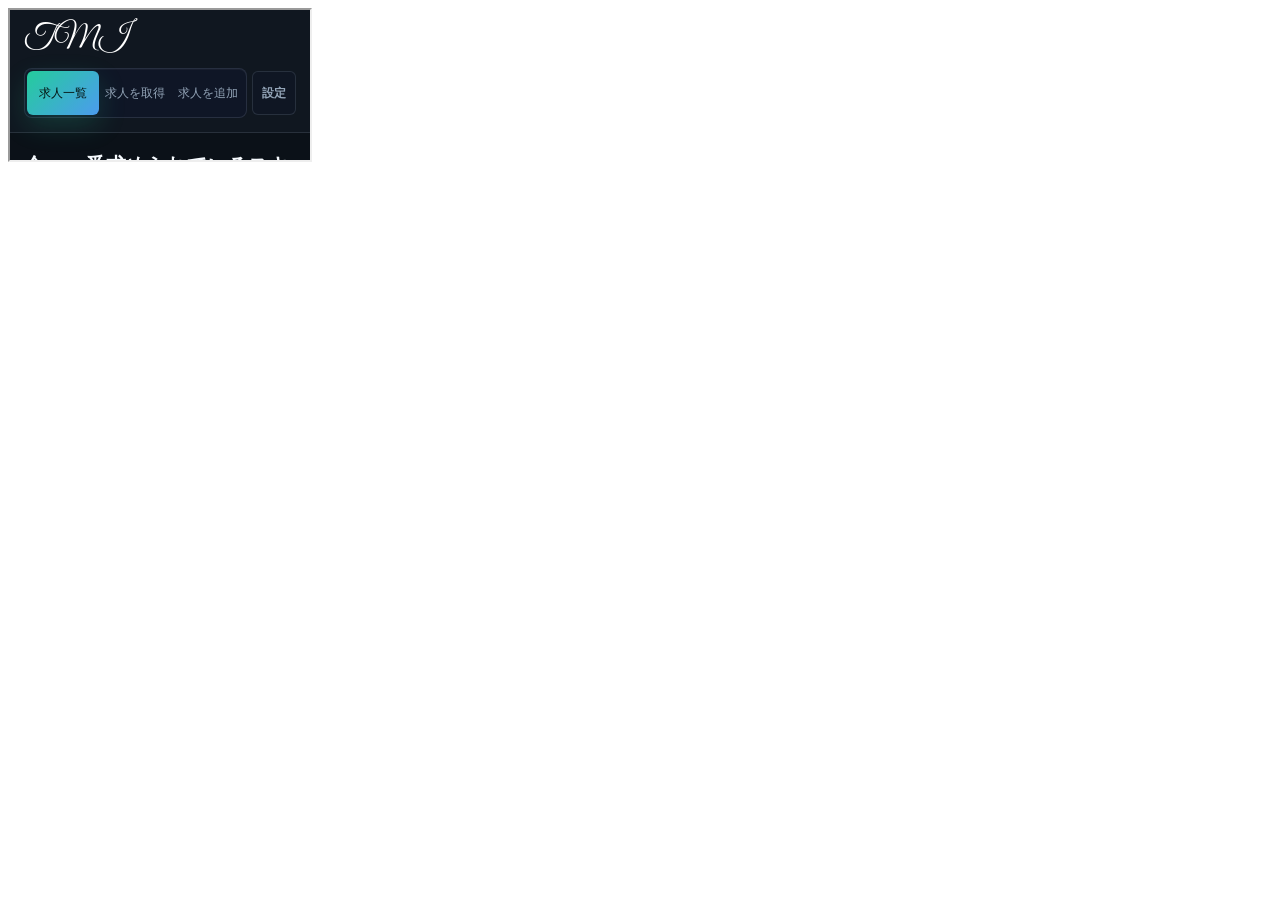
<file: scripts/retry-replacement.html>
<!doctype html><meta charset="utf-8"><iframe id="app" src="/index.html"></iframe>
<script>
(async () => {
 const frame=document.querySelector('#app');await new Promise(r=>frame.onload=r);const w=frame.contentWindow;
 for(let i=0;i<150&&w.document.querySelector('#crawlCompanySelect').options.length<8;i++)await new Promise(r=>setTimeout(r,20));
 const snapshot=await(await fetch('/snapshot')).json();
 for(const type of ['skill','certification']){const key=type+'Dictionary';w.JobParserConfig[key]=[...new Set([...w.JobParserConfig[key],...snapshot.tables.dictionary_terms.filter(t=>t.dictionary_type===type).map(t=>t.term)])];}
 const stage=await(await fetch('/replacement')).json();
 function accept(job,report){
  job.title=job.title.replace(/\s*NEW\s*!?\s*$/i,'').trim();
  if(w.isSalesJob(job)||w.classifyJobDomain(job)!=='it'){report.excluded++;return;}
  if(!job.sourceDocument?.fullText||!job.description)throw Error('本文未取得');
  stage.jobs.push(w.normalizeClientJob(w.repairJobRequirements(job)));report.accepted++;
 }
 for(const report of stage.reports){
  if(!report.complete){
   try{const jobs=await w.crawlJobsBrowser(w.JobParserConfig.companies[report.company].listUrl,report.company,1000);report.catalogCount=jobs.length;report.accepted=0;report.excluded=0;report.failed=[];jobs.forEach(job=>accept(job,report));report.complete=true;}catch(error){report.failed=[{error:error.message}];}
   continue;
  }
  const failed=[];
  for(const item of report.failed){
   if(w.isSalesJob(item)||w.classifyJobDomain(item)==='non-it'){report.excluded++;continue;}
   try{const [job]=await w.crawlJobsBrowser(item.url,report.company,1);if(!job)throw Error('抽出不可');job.title=item.title||job.title;accept(job,report);}catch(error){failed.push({...item,error:error.message});}
  }
  report.failed=failed;
  await fetch('/progress',{method:'POST',body:report.company+': 再確認後の取得不可 '+failed.length+'件'});
 }
 for(const [company,config] of Object.entries(w.JobParserConfig.companies)){
  if(stage.reports.some(r=>r.company===company))continue;
  const report={company,catalogCount:0,accepted:0,excluded:0,failed:[],complete:false};stage.reports.push(report);
  try{const jobs=await w.crawlJobsBrowser(config.listUrl,company,1000);report.catalogCount=jobs.length;jobs.forEach(job=>accept(job,report));report.complete=true;}catch(error){report.failed.push({error:error.message});}
 }
 const companyByHost={'progres07.jposting.net':'株式会社野村総合研究所','www.jobs.global.fujitsu.com':'富士通株式会社','nttdata-career.jposting.net':'株式会社NTTデータ','jobs.nec-careers.com':'NEC','js03.jposting.net':'株式会社トヨタシステムズ','toyota-career.snar.jp':'トヨタ自動車株式会社','www.accenture.com':'アクセンチュア株式会社','careers.ibm.com':'日本アイ・ビー・エム株式会社'};
 stage.jobs=stage.jobs.map(job=>{
  const company=companyByHost[new URL(job.sourceUrl).hostname];if(!company)throw Error('取得元企業不明');
  const parsed=w.reparseJobDocument({...job,company});
  return w.compactJobSourceDocument(w.normalizeClientJob(w.repairJobRequirements({...parsed,title:job.title.replace(/\s*NEW\s*!?\s*$/i,'').trim(),company})));
 }).filter(job=>w.classifyJobDomain(job)==='it'&&!w.isSalesJob(job));
 const unique=new Map();for(const job of stage.jobs)unique.set(job.sourceUrl,job);stage.jobs=[...unique.values()];
 await fetch('/results',{method:'POST',body:JSON.stringify(stage)});
})();
</script>
</file>
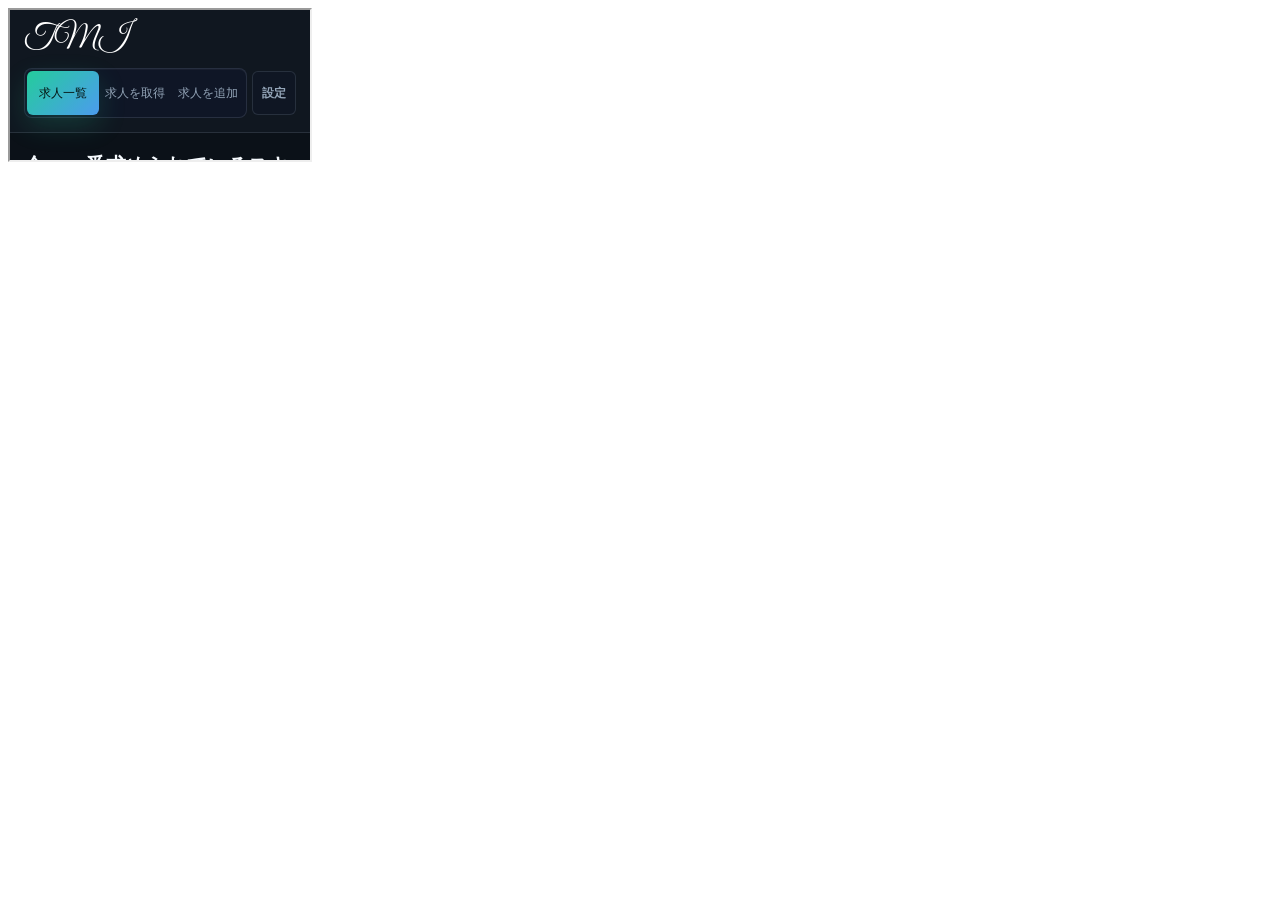
<file: tests/crawler.html>
<!doctype html>
<meta charset="utf-8">
<script src="../crawler.js"></script>
<script>
(async () => {
  const results = [];
  let liveAppFrame;
  const originalFetch = window.fetch;
  const detailUrl = "https://nttdata-career.jposting.net/u/job.phtml?job_code=1282";
  const listUrl = "https://nttdata-career.jposting.net/u/job.phtml?job_category_code=34";
  const assert = (condition, message) => { if (!condition) throw new Error(message); };
  const detail = `<h3>カテゴリ</h3><h4>インフラエンジニア</h4><table><tr><td><table>
    <tr><td class="detailbg">職務内容</td><td class="jobbg">AWSでシステムを開発</td></tr>
    <tr><td>【必要条件】求める経験・スキル・知識</td><td>JavaScript・AWS</td></tr>
    <tr><td>【歓迎条件】求める経験・スキル・知識</td><td>Python</td></tr>
    <tr><td>【必要条件】資格</td><td>PMP</td></tr>
    <tr><td>【歓迎条件】資格</td><td>応用情報技術者</td></tr>
    <tr><td>待遇</td><td>550-1400万円</td></tr>
    <tr><td>勤務地</td><td>東京都</td></tr>
    </table></td></tr></table><a href="?job_code=999">関連求人</a>`;
  const eucHtml = (meta = "") => new Uint8Array([
    ...new TextEncoder().encode(`${meta}<h4>Engineer</h4><table><tr><td>`),
    // EUC-JP bytes for 職務内容, as served by jposting.
    0xbf, 0xa6, 0xcc, 0xb3, 0xc6, 0xe2, 0xcd, 0xc6,
    ...new TextEncoder().encode("</td><td>AWS development</td></tr></table>")
  ]);
  async function test(name, run) {
    try { await run(); results.push({ name, ok: true }); }
    catch (error) { results.push({ name, ok: false, error: error.message }); }
  }
  await test("EUC-JP charset header", async () => {
    window.fetch = async () => new Response(eucHtml(), { headers: { "Content-Type": "text/html; charset=EUC-JP" } });
    const [job] = await crawlJobsBrowser(detailUrl, "NTTデータ", 1);
    assert(job.description === "AWS development", "EUC-JP label was not decoded/extracted");
  });
  await test("EUC-JP meta fallback", async () => {
    window.fetch = async () => new Response(eucHtml('<meta http-equiv="Content-Type" content="text/html; charset=EUC-JP">'));
    const [job] = await crawlJobsBrowser(detailUrl, "NTTデータ", 1);
    assert(job.description === "AWS development", "meta charset was not used");
  });
  await test("UTF-8 table fields and direct detail URL", async () => {
    let calls = 0;
    window.fetch = async () => { calls++; return new Response(detail); };
    const [job] = await crawlJobsBrowser(detailUrl, "NTTデータ", 10);
    assert(calls === 1 && job.sourceUrl === detailUrl, "followed related jobs instead of the specified job");
    assert(job.title === "インフラエンジニア", "wrong title");
    assert(job.description === "AWSでシステムを開発", "td label/value not extracted");
    assert(job.annualIncomeMin === 550 && job.annualIncomeMax === 1400, "salary missing");
    assert(job.location === "東京都", "location missing");
    assert(job.requiredSkills.includes("AWS") && job.requiredSkills.includes("JavaScript"), "required skills missing");
    assert(job.preferredSkills.includes("Python"), "preferred skills missing");
    assert(job.requiredCertifications === "PMP" && job.preferredCertifications === "応用情報技術者", "certification fields missing");
  });
  await test("CORS fallback, relative links, deduplication and limit", async () => {
    const requested = [];
    window.fetch = async (url, options) => {
      if (url !== "/api/proxy") throw new TypeError("Failed to fetch");
      const payload = JSON.parse(options.body);
      requested.push(payload.url);
      return new Response(payload.url === listUrl
        ? '<a href="?job_code=1282">job</a><a href="?job_code=1282">duplicate</a><a href="?job_code=999">other</a><a href="/joblist/">list</a>'
        : detail);
    };
    const jobs = await crawlJobsBrowser(listUrl, "NTTデータ", 1);
    assert(jobs.length === 1 && requested.length === 2, "limit/deduplication failed");
    assert(requested[1] === detailUrl, "relative URL resolved incorrectly");
  });
  await test("HTTP failure is surfaced", async () => {
    window.fetch = async (url) => {
      if (url !== "/api/proxy") throw new TypeError("Failed to fetch");
      return new Response("Target host is not allowed", { status: 403 });
    };
    try { await crawlJobsBrowser(detailUrl, "NTTデータ", 1); throw new Error("expected failure"); }
    catch (error) { assert(error.message.includes("FETCH_HTTP_403"), error.message); }
  });
  await test("IBM list API does not register incomplete search results", async () => {
    window.fetch = async (url) => new Response(url.includes("search/api/v2")
      ? JSON.stringify({hits:{hits:[{_source:{url:"https://careers.ibm.com/careers/JobDetail?jobId=123"}}]}})
      : "", {status: url.includes("search/api/v2") ? 200 : 202});
    const jobs = await crawlJobsBrowser("https://www.ibm.com/jp-ja/careers/search", "日本IBM", 1);
    assert(jobs.length === 0, "registered an incomplete search result");
  });
  await test("IBM full indexed body is available without restricted detail pages", async () => {
    let calls = 0;
    window.fetch = async (url, options) => {
      calls++;
      assert(url.includes("search/api/v2"), "requested restricted detail page");
      assert(JSON.parse(options.body)._source.includes("body"), "full body not requested");
      return new Response(JSON.stringify({ hits: { hits: [{ _source: {
        url: "https://careers.ibm.com/careers/JobDetail?jobId=123", title: "Engineer", body: "Full official job body"
      }}] }}));
    };
    const [job] = await crawlJobsBrowser("https://www.ibm.com/jp-ja/careers/search", "日本IBM", 1);
    assert(calls === 1 && job.description === "Full official job body", "official full body not used");
    assert(job.annualIncomeMin === null && !job.requiredSkills.length, "inferred unpublished salary/requirements");
  });
  window.fetch = originalFetch;
  await test("company dropdown, shared parser and HTML line boundaries", async () => {
    const frame = document.createElement("iframe");
    frame.src = "/index.html"; document.body.append(frame);
    await new Promise((resolve) => frame.onload = resolve);
    const w = frame.contentWindow;
    const appFetch = w.fetch;
    // The real application initializes with IndexedDB; the test server has no Supabase config.
    for (let i = 0; i < 100 && !w.eval("state.db"); i++) await new Promise((resolve) => setTimeout(resolve, 20));
    assert(w.eval("Boolean(state.db)"), "application initialization failed");
    const select = w.document.querySelector("#crawlCompanySelect");
    for (let i = 0; i < 100 && select.options.length < Object.keys(w.JobParserConfig.companies).length + 1; i++) {
      await new Promise((resolve) => setTimeout(resolve, 20));
    }
    select.value = "NEC"; select.dispatchEvent(new w.Event("change"));
    assert(w.document.querySelector("#crawlUrl").value === "https://jobs.nec-careers.com/u/job.phtml", "company URL not populated");
    for (const [company, config] of Object.entries(w.JobParserConfig.companies)) {
      select.value = company; select.dispatchEvent(new w.Event("change"));
      assert(w.document.querySelector("#crawlUrl").value === config.listUrl, `wrong URL for ${company}`);
      assert(w.document.querySelector("#companyName").closest("label").hidden, "redundant company input visible");
    }
    select.value = "custom"; select.dispatchEvent(new w.Event("change"));
    assert(w.document.querySelector("#crawlUrl").value === "", "previous company's URL left in custom entry");
    assert(!w.document.querySelector("#companyName").closest("label").hidden, "custom company input hidden");
    w.document.querySelector("#crawlUrl").value = "https://example.com/my-jobs";
    w.updateCompanyOptions();
    assert(w.document.querySelector("#crawlUrl").value === "https://example.com/my-jobs", "refresh overwrote custom URL");
    const form = w.document.querySelector("#crawlForm");
    assert(form.firstElementChild.querySelector("#crawlCompanySelect"), "company is not first in form");
    w.fetch = async () => new w.Response(`<h1></h1><h2>インフラエンジニア</h2><dl>
      <dt>職務内容 / Job duties</dt><dd>【職務内容】<br>AWSを用いた開発<br>要件定義を担当</dd>
      <dt>応募資格 / Qualifications</dt><dd>【MUST】<br>JavaScriptの経験<br>PMP<br>【WANT】<br>Pythonの経験<br>応用情報技術者</dd>
      <dt>待遇 / Salary &amp; Benefits</dt><dd>【想定報酬】<br>600-900万円</dd><dt>勤務地 / Location</dt><dd>東京都</dd></dl>`);
    const [job] = await w.crawlJobsBrowser("https://jobs.nec-careers.com/u/job.phtml?job_code=1", "NEC", 1);
    assert(job.title === "インフラエンジニア" && job.description.includes("要件定義"), "title or description missing");
    assert(job.requiredSkills.includes("JavaScript") && !job.requiredSkills.includes("Python"), "required section mixed with preferred");
    assert(job.preferredSkills.includes("Python"), "preferred section missing");
    assert(job.requiredCertifications.includes("PMP") && job.preferredCertifications.includes("応用情報技術者"), "shared certification extraction failed");
    assert(job.sourceDocument.fullText.includes("JavaScript") && job.sourceDocument.fullText.includes("Python"), "full source text missing");
    const reparsed = w.reparseJobDocument(job);
    assert(reparsed.requiredSkills.includes("JavaScript") && reparsed.preferredSkills.includes("Python"), "stored document reparse failed");
    w.eval(`state.jobs=[{company:'NEC',title:'Cloud Engineer',description:'Cloud development',location:'東京都 / 愛知県',requiredSkills:['AWS'],preferredSkills:['Python'],annualIncomeRaw:'600-900万円',annualIncomeMin:600,annualIncomeMax:900,sourceUrl:'manual:demo1'},
      {company:'NEC',title:'Data Engineer',description:'Analytics',location:'大阪府',requiredSkills:['SQL'],preferredSkills:[],annualIncomeRaw:'700-1000万円',annualIncomeMin:700,annualIncomeMax:1000,sourceUrl:'manual:demo2'}];render();`);
    assert(w.document.querySelectorAll("#jobList .job-card").length === 2, "comparison list did not render");
    const region = w.document.querySelector("#regionFilter");
    region.value = "東京都"; region.dispatchEvent(new w.Event("change"));
    assert(w.document.querySelectorAll("#jobList .job-card").length === 1, "region filter failed");
    assert(w.document.querySelector("#resultCount").textContent === "1 / 2件", "result count incorrect");
    w.document.querySelector("#resetAllFilters").click();
    assert(w.document.querySelectorAll("#jobList .job-card").length === 2, "clear all failed");
    w.eval(`state.jobs=[normalizeClientJob({company:'アクセンチュア株式会社',title:'クラウドエンジニア',description:'開発',location:'東京都',requiredSkills:['AWS'],preferredSkills:[],annualIncomeMin:null,annualIncomeMax:null,annualIncomeRaw:'',sourceUrl:'manual:salary'})];render();`);
    assert(w.document.querySelector('#jobList .income').textContent.includes('推定 550〜950万円'), 'estimated salary not labelled');
    assert(w.document.querySelector('#jobList .income-estimate').hidden, 'closed details were rendered eagerly');
    w.document.querySelector('#jobList .job-detail-block').open = true;
    await new Promise(resolve => setTimeout(resolve, 30));
    assert(!w.document.querySelector('#jobList .income-estimate').hidden && w.document.querySelector('#jobList .income-estimate-source').href==='https://openmoney.jp/corporations/10/salaries', 'estimate provenance missing');
    assert(w.document.querySelector('#avgIncomeLabel').textContent === '平均年収', 'average income label should be concise');
    w.document.querySelector('#incomeMinRange').value='800';w.document.querySelector('#incomeMinRange').dispatchEvent(new w.Event('input'));
    assert(w.document.querySelectorAll('#jobList .job-card').length===1, 'estimate excluded from income overlap filter');
    w.document.querySelector('#incomeMinRange').value='1000';w.document.querySelector('#incomeMinRange').dispatchEvent(new w.Event('input'));
    assert(w.document.querySelectorAll('#jobList .job-card').length===0, 'estimate income filter did not narrow range');
    w.document.querySelector('#resetAllFilters').click();
    w.eval(`var archiveCalls=0;state.supabase={};supabaseRequest=async()=>{archiveCalls++;return [{reference_info:encodeJobReference({sourceDocument:{fullText:'遅延取得した原文',fetchedAt:'2026-10-15'}})}]};
      state.jobs=[normalizeClientJob({id:9,company:'NEC',title:'開発',description:'本文',requiredSkills:[],preferredSkills:[],archivePending:true})];render();`);
    assert(w.eval('archiveCalls')===0,'archive fetched before opening');
    const lazyDetails=w.document.querySelector('#jobList .job-detail-block');
    lazyDetails.open=true;
    await new Promise(resolve=>setTimeout(resolve,30));
    assert(w.document.querySelector('#jobList .source-document-text').textContent==='遅延取得した原文','archive did not appear');
    lazyDetails.open=false;await new Promise(resolve=>setTimeout(resolve,20));lazyDetails.open=true;
    await new Promise(resolve=>setTimeout(resolve,20));
    assert(w.eval('archiveCalls')===1,'archive was fetched twice');
    w.eval('state.supabase=null');
    w.eval(`state.jobs=Array.from({length:55},(_,i)=>({id:i,company:'NEC',title:'Demo '+i,description:'開発',requiredSkills:['Kubernetes'],preferredSkills:[],location:'東京都',annualIncomeMin:600,annualIncomeMax:900}));switchView('settings');`);
    const search = w.document.querySelector('#dictionarySearch'); search.value='K8s';search.dispatchEvent(new w.Event('input'));
    const visibleDictionary = [...w.document.querySelectorAll('#skillDictionaryEditor [data-dictionary-row]')].filter(row=>!row.hidden);
    assert(visibleDictionary.length===1&&visibleDictionary[0].querySelector('[data-dictionary-field=term]').value==='Kubernetes','alias search failed');
    assert(visibleDictionary[0].querySelector('.dictionary-usage').textContent==='55件で使用','dictionary job usage is incorrect');
    const termInput=visibleDictionary[0].querySelector('[data-dictionary-field=term]');termInput.value='DraftSkill';termInput.dispatchEvent(new w.Event('input',{bubbles:true}));
    assert(w.document.querySelector('#dictionaryDirtyStatus').textContent.includes('未保存'),'dirty state not shown');
    w.switchView('top');w.switchView('settings');assert(termInput.isConnected&&termInput.value==='DraftSkill','leaving settings lost unsaved edits');
    w.document.querySelector('[data-settings-tab=jobs]').click();
    assert(w.document.querySelectorAll('#settingsJobList .settings-job-item').length===25,'job management not paginated');
    w.document.querySelector('#settingsJobsNext').click();w.document.querySelector('#settingsJobsNext').click();
    assert(w.document.querySelectorAll('#settingsJobList .settings-job-item').length===5,'last job page incorrect');
    const jobSearch=w.document.querySelector('#settingsJobSearch');jobSearch.value='Demo 54';jobSearch.dispatchEvent(new w.Event('input'));
    assert(w.document.querySelectorAll('#settingsJobList .settings-job-item').length===1&&w.document.querySelector('#settingsJobPage').textContent==='1 / 1','job search failed or page did not reset');
    w.document.querySelector('[data-settings-tab=certification]').click();assert(!w.document.querySelector('#settingsPaneCertification').hidden&&w.document.querySelector('#settingsPaneJobs').hidden,'settings tabs failed');
    w.fetch = appFetch;
    if (new URLSearchParams(location.search).has("live")) liveAppFrame = frame;
    else frame.remove();
  });
  if (new URLSearchParams(location.search).has("live")) {
    await test("live NTT DATA list through Workers proxy", async () => {
      const jobs = await crawlJobsBrowser(listUrl, "NTTデータ", 2);
      assert(jobs.length === 2, `expected 2 jobs, got ${jobs.length}`);
      for (const job of jobs) {
        assert(job.title && job.description && job.location, "live job fields missing");
        assert(!/[\uFFFD]/.test(job.title + job.description), "live job text is corrupted");
        assert(job.annualIncomeMin > 0, "live salary missing");
      }
    });
    if (liveAppFrame) {
      const w = liveAppFrame.contentWindow;
      for (const [company, config] of Object.entries(w.JobParserConfig.companies)) {
        await test(`live company preset: ${company}`, async () => {
          const jobs = await w.crawlJobsBrowser(config.listUrl, company, 1);
          assert(jobs.length === 1, `expected one job, got ${jobs.length}`);
          assert(jobs[0].title && jobs[0].description, "missing title/description");
          assert(!/\uFFFD/.test(jobs[0].description), "corrupted Japanese text");
        });
      }
      liveAppFrame.remove();
    }
  }
  document.body.textContent = JSON.stringify(results);
  await originalFetch("/results", { method: "POST", body: JSON.stringify(results) });
})();
</script>
</file>
<file: styles.css>
:root {
  color-scheme: dark;
  --bg: #080b10;
  --bg-soft: #0d121a;
  --surface: rgba(17, 24, 35, 0.86);
  --surface-strong: #111827;
  --surface-soft: #162230;
  --text: #edf4fb;
  --muted: #93a4b7;
  --faint: #5f7083;
  --line: rgba(148, 163, 184, 0.18);
  --line-strong: rgba(148, 163, 184, 0.32);
  --accent: #25d6a2;
  --accent-strong: #8ff7cb;
  --accent-blue: #51a7ff;
  --accent-soft: rgba(37, 214, 162, 0.13);
  --warn: #ffd18a;
  --warn-bg: rgba(154, 97, 0, 0.18);
  --shadow: 0 20px 60px rgba(0, 0, 0, 0.34);
}

*,
*::before,
*::after {
  box-sizing: border-box;
  min-width: 0;
}

html {
  width: 100%;
  max-width: 100%;
  overflow-x: hidden;
}

body {
  margin: 0;
  width: 100%;
  max-width: 100%;
  min-height: 100vh;
  overflow-x: hidden;
  background:
    radial-gradient(circle at 12% -8%, rgba(37, 214, 162, 0.2), transparent 30%),
    radial-gradient(circle at 88% 6%, rgba(81, 167, 255, 0.18), transparent 28%),
    linear-gradient(180deg, #0a0e15 0%, var(--bg) 42%, #06080c 100%);
  color: var(--text);
  font-family: "Segoe UI", "Yu Gothic UI", "Meiryo", sans-serif;
}

img,
svg,
canvas,
iframe {
  max-width: 100%;
}

body::before {
  content: "";
  position: fixed;
  inset: 0;
  z-index: -1;
  pointer-events: none;
  background-image:
    linear-gradient(rgba(148, 163, 184, 0.045) 1px, transparent 1px),
    linear-gradient(90deg, rgba(148, 163, 184, 0.045) 1px, transparent 1px);
  background-size: 48px 48px;
  mask-image: linear-gradient(180deg, rgba(0, 0, 0, 0.86), transparent 78%);
}

.app-header {
  display: flex;
  align-items: center;
  justify-content: space-between;
  gap: 24px;
  width: 100%;
  min-height: 112px;
  padding: 24px clamp(16px, 4vw, 52px) 20px;
  background: rgba(8, 11, 16, 0.72);
  border-bottom: 1px solid var(--line);
  backdrop-filter: blur(18px);
}

h1,
h2,
h3,
p {
  margin-top: 0;
}

h1 {
  margin-bottom: 0;
  color: #ffffff;
  font-family: "Great Vibes", "Brush Script MT", cursive;
  font-size: clamp(42px, 5vw, 68px);
  font-weight: 400;
  line-height: 0.82;
  text-shadow:
    0 0 24px rgba(37, 214, 162, 0.22),
    0 12px 34px rgba(0, 0, 0, 0.42);
}

h2 {
  margin-bottom: 0;
  color: #f7fbff;
  font-size: 18px;
  line-height: 1.25;
}

.brand {
  display: grid;
  justify-items: center;
  gap: 10px;
  width: max-content;
  max-width: 100%;
}

.brand p {
  margin-bottom: 0;
  text-align: center;
  color: var(--muted);
  font-family: "Space Grotesk", "Segoe UI", sans-serif;
  font-size: clamp(12px, 1.4vw, 16px);
  font-weight: 700;
  line-height: 1;
  text-transform: none;
  letter-spacing: 0;
}

main {
  width: min(1200px, calc(100% - 32px));
  max-width: 100%;
  margin: 28px auto 52px;
}

.tabs {
  display: inline-flex;
  gap: 4px;
  max-width: 100%;
  padding: 4px;
  border: 1px solid var(--line);
  border-radius: 8px;
  background: rgba(15, 23, 42, 0.68);
  box-shadow: inset 0 1px 0 rgba(255, 255, 255, 0.04);
}

.header-actions {
  display: grid;
  justify-items: end;
  gap: 8px;
  max-width: 100%;
}

.settings-button {
  min-height: 30px;
  border: 1px solid rgba(148, 163, 184, 0.18);
  border-radius: 6px;
  padding: 5px 10px;
  background: rgba(15, 23, 42, 0.36);
  color: var(--muted);
  font-size: 12px;
  font-weight: 800;
  cursor: pointer;
}

.settings-button:hover,
.settings-button.is-active {
  border-color: rgba(37, 214, 162, 0.38);
  color: var(--accent-strong);
  background: rgba(37, 214, 162, 0.08);
}

.tab,
button,
input,
select {
  font: inherit;
}

.tab {
  min-width: 96px;
  max-width: 100%;
  border: 0;
  border-radius: 6px;
  padding: 10px 16px;
  background: transparent;
  color: var(--muted);
  cursor: pointer;
  transition: background 160ms ease, color 160ms ease, box-shadow 160ms ease;
}

.tab:hover {
  color: var(--text);
  background: rgba(255, 255, 255, 0.04);
}

.tab.is-active {
  background: linear-gradient(135deg, rgba(37, 214, 162, 0.95), rgba(81, 167, 255, 0.92));
  color: #04110f;
  box-shadow: 0 10px 28px rgba(37, 214, 162, 0.18);
}

.view {
  display: none;
  max-width: 100%;
}

.view.is-active {
  display: block;
}

.metric-grid {
  display: grid;
  grid-template-columns: repeat(4, minmax(0, 1fr));
  gap: 14px;
  margin-bottom: 18px;
}

.metric,
.panel,
.job-card {
  max-width: 100%;
  background: var(--surface);
  border: 1px solid var(--line);
  border-radius: 8px;
  box-shadow: var(--shadow);
  backdrop-filter: blur(16px);
}

.metric {
  position: relative;
  overflow: hidden;
  min-height: 120px;
  padding: 18px;
}

.metric::after {
  content: "";
  position: absolute;
  right: -38px;
  top: -38px;
  width: 112px;
  height: 112px;
  border-radius: 50%;
  background: radial-gradient(circle, rgba(37, 214, 162, 0.18), transparent 68%);
}

.metric span {
  display: block;
  margin-bottom: 16px;
  color: var(--muted);
  font-size: 13px;
  font-weight: 700;
}

.metric strong {
  color: #ffffff;
  font-size: 34px;
  line-height: 1;
}

.representative-companies {
  display: flex;
  flex-direction: column;
}

.representative-companies > span {
  margin-bottom: 10px;
}

.representative-list {
  display: grid;
  grid-template-columns: repeat(2, minmax(0, 1fr));
  gap: 6px;
}

.representative-list span {
  display: inline-flex;
  align-items: center;
  justify-content: center;
  max-width: 100%;
  min-height: 26px;
  margin-bottom: 0;
  padding: 4px 6px;
  border: 1px solid rgba(81, 167, 255, 0.24);
  border-radius: 7px;
  background: rgba(81, 167, 255, 0.09);
  color: #d9ecff;
  font-size: 10px;
  font-weight: 850;
  line-height: 1.2;
  text-align: center;
  overflow-wrap: anywhere;
}

.dashboard-layout {
  display: grid;
  grid-template-columns: minmax(280px, 0.78fr) minmax(0, 1.52fr);
  max-width: 100%;
  gap: 18px;
}

.insight-column {
  display: grid;
  gap: 18px;
  align-content: start;
}

.compact-panel {
  padding-bottom: 14px;
}

.panel {
  padding: 18px;
}

.panel-head {
  display: flex;
  align-items: center;
  justify-content: space-between;
  flex-wrap: wrap;
  gap: 14px;
  margin-bottom: 16px;
}

input,
select,
textarea {
  width: 100%;
  max-width: 100%;
  min-height: 44px;
  border: 1px solid var(--line);
  border-radius: 7px;
  padding: 10px 12px;
  background: rgba(4, 8, 13, 0.72);
  color: var(--text);
  outline: none;
  transition: border-color 160ms ease, box-shadow 160ms ease, background 160ms ease;
}

input::placeholder {
  color: var(--faint);
}

input:focus,
select:focus,
textarea:focus {
  border-color: rgba(37, 214, 162, 0.76);
  box-shadow: 0 0 0 3px rgba(37, 214, 162, 0.12);
  background: rgba(7, 12, 20, 0.92);
}

input:disabled {
  border-color: rgba(148, 163, 184, 0.1);
  background: rgba(10, 15, 22, 0.42);
  color: var(--faint);
  cursor: not-allowed;
}

textarea {
  min-height: 320px;
  resize: vertical;
  line-height: 1.65;
}

select {
  width: auto;
  min-width: 118px;
}

.panel-actions {
  display: flex;
  align-items: center;
  justify-content: flex-end;
  flex-wrap: wrap;
  gap: 8px;
}

.job-list-tools {
  display: flex;
  align-items: center;
  justify-content: flex-end;
  gap: 8px;
  width: min(400px, 100%);
}

.sort-menu {
  position: relative;
  flex: 0 0 auto;
}

.icon-button {
  display: inline-grid;
  width: 44px;
  min-width: 44px;
  height: 44px;
  place-items: center;
  border: 1px solid var(--line);
  border-radius: 7px;
  background: rgba(4, 8, 13, 0.72);
  color: var(--muted);
  font-size: 20px;
  font-weight: 900;
  line-height: 1;
  cursor: pointer;
}

.icon-button:hover,
.icon-button.is-active,
.icon-button[aria-expanded="true"] {
  border-color: rgba(37, 214, 162, 0.48);
  background: rgba(37, 214, 162, 0.1);
  color: var(--accent-strong);
}

.sort-options {
  position: absolute;
  top: calc(100% + 8px);
  right: 0;
  z-index: 10;
  display: grid;
  min-width: 190px;
  padding: 6px;
  border: 1px solid var(--line-strong);
  border-radius: 8px;
  background: rgba(10, 15, 22, 0.98);
  box-shadow: 0 18px 42px rgba(0, 0, 0, 0.38);
}

.sort-options[hidden] {
  display: none;
}

.sort-options button {
  width: 100%;
  min-height: 34px;
  border: 0;
  border-radius: 6px;
  padding: 7px 9px;
  background: transparent;
  color: #dbe7f2;
  font-size: 12px;
  font-weight: 800;
  text-align: left;
  cursor: pointer;
}

.sort-options button:hover,
.sort-options button.is-active {
  background: rgba(37, 214, 162, 0.1);
  color: var(--accent-strong);
}

.search-box {
  flex: 1 1 auto;
  width: min(340px, 100%);
}

.skill-chart {
  display: grid;
  gap: 12px;
  max-width: 100%;
}

.skill-chart.word-cloud {
  display: flex;
  align-content: flex-start;
  align-items: center;
  flex-wrap: wrap;
  gap: 10px;
  min-height: 260px;
  padding: 8px 2px 2px;
  cursor: default;
}

.certification-cloud.word-cloud {
  min-height: 130px;
}

.company-cloud.word-cloud {
  min-height: 130px;
}

.trend-collapse {
  display: flex;
  flex-direction: column;
  flex: 1 0 100%;
  width: 100%;
}

.trend-collapse summary {
  order: 1;
  width: fit-content;
  max-width: 100%;
  min-height: 32px;
  padding: 6px 10px;
  border: 1px solid rgba(148, 163, 184, 0.2);
  border-radius: 7px;
  background: rgba(15, 23, 42, 0.62);
  color: #d8e4ef;
  font-size: 12px;
  font-weight: 900;
  cursor: pointer;
  list-style-position: inside;
}

.trend-collapse summary:hover {
  border-color: rgba(37, 214, 162, 0.38);
  color: var(--accent-strong);
}

.trend-collapse-body {
  order: 0;
  display: flex;
  align-content: flex-start;
  align-items: center;
  flex-wrap: wrap;
  gap: 10px;
  margin-bottom: 12px;
}

.income-filter {
  display: grid;
  gap: 10px;
}

.income-filter-head,
.income-filter-scale {
  display: flex;
  align-items: center;
  justify-content: space-between;
  gap: 12px;
}

.income-filter-head span {
  color: var(--muted);
  font-size: 13px;
  font-weight: 800;
}

.income-filter-head strong {
  color: var(--accent-strong);
  font-size: 14px;
  line-height: 1.3;
  text-align: right;
}

.income-filter-scale {
  color: var(--faint);
  font-size: 12px;
  font-weight: 750;
}

.income-range-control {
  --income-min-pos: 0%;
  --income-max-pos: 100%;
  position: relative;
  display: grid;
  align-items: center;
  min-height: 34px;
}

.income-range-control::before {
  content: "";
  grid-area: 1 / 1;
  height: 8px;
  border-radius: 999px;
  background:
    linear-gradient(
      90deg,
      rgba(148, 163, 184, 0.14) 0%,
      rgba(148, 163, 184, 0.14) var(--income-min-pos),
      rgba(37, 214, 162, 0.72) var(--income-min-pos),
      rgba(81, 167, 255, 0.74) var(--income-max-pos),
      rgba(148, 163, 184, 0.14) var(--income-max-pos),
      rgba(148, 163, 184, 0.14) 100%
    ),
    rgba(148, 163, 184, 0.14);
  box-shadow: inset 0 0 0 1px rgba(237, 244, 251, 0.07);
}

.income-range-control input[type="range"] {
  grid-area: 1 / 1;
  min-height: 34px;
  padding: 0;
  border: 0;
  background: transparent;
  box-shadow: none;
  pointer-events: none;
  appearance: none;
}

.income-range-control input[type="range"]::-webkit-slider-runnable-track {
  height: 8px;
  background: transparent;
}

.income-range-control input[type="range"]::-webkit-slider-thumb {
  width: 18px;
  height: 18px;
  margin-top: -5px;
  border: 2px solid #04110f;
  border-radius: 999px;
  background: var(--accent-strong);
  box-shadow: 0 0 0 3px rgba(37, 214, 162, 0.18), 0 8px 20px rgba(0, 0, 0, 0.28);
  cursor: pointer;
  pointer-events: auto;
  appearance: none;
}

.income-range-control input[type="range"]::-moz-range-track {
  height: 8px;
  background: transparent;
}

.income-range-control input[type="range"]::-moz-range-thumb {
  width: 18px;
  height: 18px;
  border: 2px solid #04110f;
  border-radius: 999px;
  background: var(--accent-strong);
  box-shadow: 0 0 0 3px rgba(37, 214, 162, 0.18), 0 8px 20px rgba(0, 0, 0, 0.28);
  cursor: pointer;
  pointer-events: auto;
}

.cloud-word {
  --word-rgb: 37, 214, 162;
  --word-text-rgb: 237, 244, 251;
  display: inline-flex;
  align-items: center;
  flex-wrap: wrap;
  gap: 7px;
  min-height: 36px;
  max-width: 100%;
  border: 1px solid rgba(var(--word-rgb), calc(var(--alpha) * 0.38));
  border-radius: 999px;
  padding: 7px 11px;
  background:
    linear-gradient(135deg, rgba(var(--word-rgb), calc(var(--alpha) * 0.18)), rgba(81, 167, 255, calc(var(--alpha) * 0.08))),
    rgba(10, 15, 22, 0.72);
  color: rgba(var(--word-text-rgb), var(--alpha));
  font-size: var(--size);
  font-weight: 850;
  line-height: 1.1;
  word-break: break-word;
  overflow-wrap: anywhere;
  cursor: pointer;
  opacity: 0;
  transform: translateY(5px);
  animation: cloudIn 260ms ease forwards;
  animation-delay: var(--delay);
}

.cloud-word:hover {
  border-color: rgba(var(--word-rgb), 0.72);
  color: #ffffff;
  box-shadow: 0 10px 28px rgba(var(--word-rgb), 0.14);
  transform: translateY(-1px);
}

.cloud-word.is-filtering {
  border-color: rgba(81, 167, 255, 0.82);
  background:
    linear-gradient(135deg, rgba(37, 214, 162, 0.22), rgba(81, 167, 255, 0.26)),
    rgba(10, 15, 22, 0.86);
  color: #ffffff;
}

.cloud-word span {
  display: inline-grid;
  min-width: 22px;
  height: 22px;
  place-items: center;
  border-radius: 999px;
  background: rgba(237, 244, 251, 0.1);
  color: rgba(var(--word-rgb), 0.95);
  font-size: 12px;
  font-weight: 900;
  font-variant-numeric: tabular-nums;
}

.word-language {
  --word-rgb: 248, 151, 151;
  --word-text-rgb: 255, 220, 220;
}

.word-framework {
  --word-rgb: 251, 191, 126;
  --word-text-rgb: 255, 228, 190;
}

.word-infra {
  --word-rgb: 125, 211, 252;
  --word-text-rgb: 211, 241, 255;
}

.word-data {
  --word-rgb: 103, 232, 249;
  --word-text-rgb: 205, 250, 255;
}

.word-ai {
  --word-rgb: 196, 181, 253;
  --word-text-rgb: 235, 229, 255;
}

.word-domain {
  --word-rgb: 147, 197, 253;
  --word-text-rgb: 219, 234, 254;
}

.word-process {
  --word-rgb: 167, 243, 208;
  --word-text-rgb: 219, 255, 239;
}

.word-management {
  --word-rgb: 253, 224, 71;
  --word-text-rgb: 255, 246, 188;
}

.word-security {
  --word-rgb: 252, 165, 165;
  --word-text-rgb: 255, 226, 226;
}

.word-certification {
  --word-rgb: 216, 180, 254;
  --word-text-rgb: 243, 232, 255;
}

.word-company {
  --word-rgb: 125, 211, 252;
  --word-text-rgb: 211, 241, 255;
}

@keyframes cloudIn {
  to {
    opacity: 1;
    transform: translateY(0);
  }
}

.job-list {
  display: grid;
  gap: 12px;
  max-width: 100%;
}

.empty {
  display: grid;
  min-height: 116px;
  place-items: center;
  color: var(--muted);
  border: 1px dashed var(--line-strong);
  border-radius: 8px;
  background: rgba(10, 15, 22, 0.58);
}

.job-card {
  padding: 16px;
  box-shadow: none;
  background: rgba(13, 19, 29, 0.72);
  transition: border-color 160ms ease, transform 160ms ease, background 160ms ease;
}

.job-card:hover {
  border-color: rgba(37, 214, 162, 0.34);
  background: rgba(18, 27, 40, 0.82);
  transform: translateY(-1px);
}

.job-card-head {
  display: flex;
  justify-content: space-between;
  gap: 14px;
  margin-bottom: 10px;
}

.job-card-head > div {
  max-width: 100%;
}

.job-card h3 {
  margin-bottom: 5px;
  color: #fbfdff;
  font-size: 17px;
  line-height: 1.4;
  overflow-wrap: anywhere;
}

.company,
.description,
.notes {
  color: var(--muted);
}

.company {
  margin-bottom: 0;
  font-size: 13px;
  overflow-wrap: anywhere;
}

.match-summary {
  display: flex;
  flex-wrap: wrap;
  gap: 6px;
  margin: 8px 0 10px;
}

.match-summary span {
  max-width: 100%;
  padding: 4px 7px;
  border: 1px solid rgba(37, 214, 162, 0.24);
  border-radius: 999px;
  background: rgba(37, 214, 162, 0.08);
  color: #b8f5e5;
  font-size: 11px;
  font-weight: 800;
  overflow-wrap: anywhere;
}

.job-card mark {
  border-radius: 4px;
  padding: 0 3px;
  background: rgba(250, 204, 21, 0.24);
  color: #fef9c3;
  box-shadow: inset 0 -1px 0 rgba(250, 204, 21, 0.45);
}

.job-meta {
  display: flex;
  flex-wrap: wrap;
  gap: 7px;
  margin: 12px 0;
}

.job-meta span {
  padding: 5px 8px;
  border: 1px solid rgba(148, 163, 184, 0.2);
  border-radius: 999px;
  background: rgba(148, 163, 184, 0.08);
  color: #c7d4e2;
  font-size: 12px;
  font-weight: 800;
}

.description,
.notes {
  margin: 0;
  line-height: 1.7;
  overflow-wrap: anywhere;
}

.income {
  flex: 0 0 auto;
  max-width: 100%;
  height: fit-content;
  padding: 6px 10px;
  border: 1px solid rgba(37, 214, 162, 0.28);
  border-radius: 999px;
  background: var(--accent-soft);
  color: var(--accent-strong);
  font-weight: 800;
  font-size: 13px;
  white-space: nowrap;
}

.skill-block {
  display: grid;
  gap: 8px;
  margin: 12px 0;
}

.skill-block div {
  display: grid;
  grid-template-columns: 54px 1fr;
  gap: 8px;
}

.skill-block dt {
  color: var(--accent-strong);
  font-weight: 800;
}

.skill-block dd {
  margin: 0;
  color: #dbe7f2;
  word-break: break-word;
  overflow-wrap: anywhere;
}

.job-detail-block {
  margin: 12px 0 10px;
  border-top: 1px solid rgba(148, 163, 184, 0.14);
  padding-top: 10px;
}

.job-detail-block > summary {
  width: fit-content;
  max-width: 100%;
  min-height: 32px;
  padding: 6px 9px;
  border: 1px solid rgba(148, 163, 184, 0.2);
  border-radius: 7px;
  background: rgba(15, 23, 42, 0.62);
  color: #d8e4ef;
  font-size: 12px;
  font-weight: 900;
  cursor: pointer;
  list-style-position: inside;
  display: flex;
  align-items: center;
  gap: 12px;
  line-height: 20px;
  list-style: none;
}

.job-detail-block > summary::-webkit-details-marker { display: none; }
.job-detail-block > summary::marker { content: ""; }
.job-detail-block > summary::after { content: ""; width: 7px; height: 7px; border-right: 1.5px solid currentColor; border-bottom: 1.5px solid currentColor; transform: rotate(45deg); margin-top: -4px; }
.job-detail-block[open] > summary::after { transform: rotate(225deg); margin-top: 4px; }
.detail-open-label, .job-detail-block[open] > summary .detail-closed-label { display: none; }
.job-detail-block[open] > summary .detail-open-label { display: inline; }
.job-detail-block > summary:hover {
  border-color: rgba(37, 214, 162, 0.38);
  color: var(--accent-strong);
}

.job-detail-content { min-width: 0; margin-top: 12px; padding: 18px; background: var(--bg-soft); border: 1px solid var(--line); border-radius: 8px; display: grid; gap: 18px; }
.job-detail-content > section { min-width: 0; margin: 0; }
.job-detail-content p { margin: 0; line-height: 1.9; overflow-wrap: anywhere; }
.job-detail-content .source-document { margin-top: 0; min-width: 0; }
.source-document > summary { cursor: pointer; color: var(--muted); font-size: 12px; line-height: 1.7; }

.job-detail-block section {
  display: grid;
  gap: 6px;
  margin-top: 12px;
}

.job-detail-block h4 {
  margin: 0;
  color: #eef6ff;
  font-size: 12px;
}

.certification-tags {
  display: flex;
  flex-wrap: wrap;
  gap: 7px;
}

.certification-tags span {
  max-width: 100%;
  padding: 5px 8px;
  border: 1px solid rgba(81, 167, 255, 0.26);
  border-radius: 999px;
  background: rgba(81, 167, 255, 0.1);
  color: #cfe7ff;
  font-size: 12px;
  font-weight: 800;
  line-height: 1.35;
  overflow-wrap: anywhere;
}

.source {
  color: var(--accent-strong);
  font-weight: 800;
  text-decoration-color: rgba(37, 214, 162, 0.45);
  text-underline-offset: 3px;
}

.crawler-panel {
  margin-bottom: 18px;
}

.crawl-form {
  display: grid;
  gap: 14px;
}

.form-actions {
  display: flex;
  justify-content: flex-end;
}

.dictionary-section {
  min-width: 0;
  border: 1px solid var(--line);
  border-radius: 8px;
  background: rgba(15, 23, 42, 0.34);
  overflow: hidden;
}

.dictionary-head {
  display: flex;
  align-items: center;
  justify-content: space-between;
  gap: 12px;
  padding: 12px;
  border-bottom: 1px solid var(--line);
}

.dictionary-head h3 {
  display: flex;
  align-items: center;
  gap: 8px;
  margin: 0;
  font-size: 15px;
}

.dictionary-count {
  display: inline-flex;
  align-items: center;
  min-height: 24px;
  padding: 2px 8px;
  border: 1px solid rgba(148, 163, 184, 0.22);
  border-radius: 999px;
  color: var(--muted);
  font-size: 12px;
  font-weight: 800;
  background: rgba(2, 6, 23, 0.28);
}

.dictionary-editor {
  display: grid;
  gap: 10px;
  max-height: 360px;
  overflow-y: auto;
  padding: 12px;
}

.dictionary-row {
  display: grid;
  grid-template-columns: minmax(160px, 1.3fr) minmax(130px, 0.8fr) auto;
  align-items: end;
  gap: 10px;
  padding: 10px;
  border: 1px solid rgba(148, 163, 184, 0.18);
  border-radius: 8px;
  background: rgba(2, 6, 23, 0.28);
}

.dictionary-row-simple {
  grid-template-columns: minmax(160px, 1fr) auto;
}

.dictionary-category-row {
  grid-template-columns: minmax(150px, 1fr) 96px auto;
}

.dictionary-row label {
  min-width: 0;
  font-size: 12px;
  color: var(--muted);
}

.dictionary-row input[type="text"] {
  margin-top: 5px;
}

.dictionary-color-label input[type="color"] {
  width: 100%;
  height: 44px;
  margin-top: 5px;
  padding: 4px;
  border: 1px solid var(--line);
  border-radius: 6px;
  background: rgba(15, 23, 42, 0.72);
}

.compact-dictionary-editor {
  max-height: 240px;
}

label {
  display: grid;
  gap: 7px;
  max-width: 100%;
  color: var(--muted);
  font-size: 13px;
  font-weight: 800;
}

.form-row {
  display: grid;
  grid-template-columns: repeat(auto-fit, minmax(180px, 1fr));
  gap: 14px;
}

.primary-button,
.ghost-button,
.danger-button {
  max-width: 100%;
  min-height: 44px;
  border-radius: 7px;
  padding: 10px 16px;
  font-weight: 800;
  white-space: normal;
  cursor: pointer;
  transition: transform 160ms ease, box-shadow 160ms ease, border-color 160ms ease, background 160ms ease;
}

.primary-button {
  width: fit-content;
  border: 1px solid rgba(37, 214, 162, 0.92);
  background: linear-gradient(135deg, var(--accent), var(--accent-blue));
  color: #04110f;
  box-shadow: 0 14px 30px rgba(37, 214, 162, 0.2);
}

.ghost-button {
  border: 1px solid var(--line);
  background: rgba(15, 23, 42, 0.72);
  color: var(--accent-strong);
}

.compact-button {
  min-height: 36px;
  padding: 7px 10px;
  font-size: 12px;
}

.danger-button {
  width: fit-content;
  border: 1px solid rgba(248, 113, 113, 0.48);
  background: rgba(127, 29, 29, 0.18);
  color: #fecaca;
}

.primary-button:hover,
.ghost-button:hover,
.danger-button:hover {
  transform: translateY(-1px);
  box-shadow: 0 16px 34px rgba(0, 0, 0, 0.28);
}

.ghost-button:hover {
  border-color: rgba(37, 214, 162, 0.45);
  background: rgba(20, 31, 46, 0.92);
}

.danger-button:hover {
  border-color: rgba(248, 113, 113, 0.78);
  background: rgba(127, 29, 29, 0.32);
}

.status {
  margin-top: 16px;
  padding: 12px;
  border: 1px solid rgba(255, 209, 138, 0.24);
  border-radius: 8px;
  background: var(--warn-bg);
  color: var(--warn);
  line-height: 1.55;
}

.status[hidden] {
  display: none;
}

.settings-job-list {
  display: grid;
  gap: 10px;
}

.settings-job-item {
  display: grid;
  grid-template-columns: minmax(0, 1fr) auto;
  align-items: center;
  gap: 14px;
  padding: 14px;
  border: 1px solid var(--line);
  border-radius: 8px;
  background: rgba(13, 19, 29, 0.72);
}

.settings-job-item h3 {
  margin-bottom: 5px;
  font-size: 15px;
  overflow-wrap: anywhere;
}

.settings-job-item p {
  margin-bottom: 0;
  color: var(--muted);
  font-size: 13px;
  line-height: 1.5;
  overflow-wrap: anywhere;
}

.manual-editor {
  display: grid;
  gap: 14px;
  margin-top: 16px;
  padding-top: 16px;
  border-top: 1px solid var(--line);
}

.editor-head {
  margin-bottom: 0;
}

.manual-save-actions {
  display: flex;
  align-items: center;
  justify-content: flex-end;
  flex-wrap: wrap;
  gap: 10px;
}

.duplicate-warning {
  max-width: 520px;
  padding: 10px 12px;
  border: 1px solid rgba(248, 113, 113, 0.58);
  border-radius: 8px;
  background: rgba(127, 29, 29, 0.34);
  color: #fecaca;
  font-size: 13px;
  font-weight: 800;
  line-height: 1.45;
}

.duplicate-warning[hidden] {
  display: none;
}

.editor-grid {
  display: grid;
  grid-template-columns: repeat(2, minmax(0, 1fr));
  gap: 14px;
}

@media (max-width: 860px) {
  .app-header,
  .panel-head,
  .job-card-head {
    align-items: stretch;
    flex-direction: column;
  }

  .metric-grid,
  .dashboard-layout,
  .editor-grid,
  .dictionary-row,
  .settings-job-item,
  .form-row {
    grid-template-columns: 1fr;
  }

  .form-actions {
    justify-content: stretch;
  }

  .form-actions > * {
    width: 100%;
  }

  .manual-save-actions {
    justify-content: stretch;
  }

  .manual-save-actions > * {
    width: 100%;
  }

  .tabs {
    display: grid;
    grid-template-columns: repeat(3, minmax(0, 1fr));
    width: 100%;
  }

  .header-actions {
    justify-items: stretch;
  }

  .brand {
    justify-items: start;
  }

  .tab {
    min-width: 0;
    padding-inline: 8px;
    white-space: normal;
  }

  .job-list-tools,
  .search-box,
  select {
    width: 100%;
  }

  .panel-actions {
    width: 100%;
    justify-content: stretch;
  }

  .panel-actions > * {
    flex: 1 1 150px;
  }

  .skill-block div {
    grid-template-columns: 46px minmax(0, 1fr);
  }
}

@media (max-width: 560px) {
  .app-header {
    gap: 16px;
    min-height: 0;
    padding: 18px 12px 14px;
  }

  h1 {
    font-size: clamp(36px, 13vw, 50px);
  }

  .brand {
    width: fit-content;
    gap: 6px;
  }

  .brand p {
    font-size: 11px;
    line-height: 1.2;
  }

  main {
    width: calc(100% - 20px);
    margin: 18px auto 36px;
  }

  .tabs {
    grid-template-columns: repeat(3, minmax(0, 1fr));
  }

  .tab {
    min-width: 0;
    padding: 9px 6px;
    font-size: 12px;
  }

  .metric {
    min-height: 92px;
    padding: 14px;
  }

  .metric span {
    margin-bottom: 10px;
  }

  .metric strong {
    font-size: 28px;
  }

  .panel,
  .job-card {
    padding: 14px;
  }

  .skill-chart.word-cloud {
    align-items: flex-start;
    min-height: 128px;
    gap: 6px;
    padding: 4px 2px 6px;
  }

  .certification-cloud.word-cloud {
    min-height: 96px;
  }

  .cloud-word {
    min-height: 28px;
    padding: 4px 8px;
    gap: 5px;
    font-size: min(var(--size), 17px);
    line-height: 1.05;
  }

  .cloud-word span {
    min-width: 18px;
    height: 18px;
    font-size: 11px;
  }

  .trend-collapse-body {
    gap: 6px;
  }

  .income {
    width: fit-content;
    max-width: 100%;
  }

  textarea {
    min-height: 220px;
  }

  .primary-button,
  .ghost-button,
  .danger-button {
    width: 100%;
  }

  .compact-button {
    min-height: 32px;
    padding: 6px 8px;
    font-size: 11px;
  }
}

@media (max-width: 380px) {
  .tabs {
    grid-template-columns: 1fr;
  }

  .skill-block div {
    grid-template-columns: 1fr;
    gap: 4px;
  }
}
/* Job explorer: compact filters and comparable rows. */
[hidden] { display: none !important; }
body { background: #0b1118; }
body::before { display: none; }
.app-header { min-height: 76px; padding: 16px 32px; background: #101720; }
.brand { justify-items: start; gap: 6px; }
.brand h1 { font-size: 38px; text-shadow: none; }
.brand p { font-size: 10px; font-weight: 500; letter-spacing: .04em; }
.header-actions { display: flex; align-items: center; flex-direction: row-reverse; }
main { width: min(1540px, calc(100% - 48px)); margin-top: 26px; }
.page-intro { display: flex; justify-content: space-between; align-items: center; margin-bottom: 22px; }
.eyebrow { color: var(--accent); font-size: 10px; font-weight: 700; letter-spacing: .16em; margin-bottom: 9px; }
.page-intro h2 { font-size: 25px; font-weight: 650; letter-spacing: .02em; }
.page-intro p:last-child { margin: 9px 0 0; color: var(--muted); font-size: 13px; }
#toggleFilterButton { display: none; }
.metric-grid { display: flex; gap: 0; border-block: 1px solid var(--line); padding: 14px 0; margin-bottom: 24px; }
.metric { display: flex; align-items: baseline; gap: 14px; min-height: 0; padding: 0 26px; border: none; border-right: 1px solid var(--line); background: none; box-shadow: none; backdrop-filter: none; border-radius: 0; }
.metric:first-child { padding-left: 0; }
.metric:last-child { border-right: none; }
.metric::after { display: none; }
.metric span { font-size: 12px; margin: 0; }
.metric strong { font-size: 23px; font-variant-numeric: tabular-nums; }
.dashboard-layout { grid-template-columns: 250px minmax(0, 1fr); gap: 24px; align-items: start; }
.insight-column { gap: 10px; }
.panel { box-shadow: none; background: #101822; padding: 16px; backdrop-filter: none; }
.panel-head { gap: 10px; margin-bottom: 14px; }
.insight-column h2, .filter-heading h2 { font-size: 13px; }
.filter-heading { display: flex; align-items: center; justify-content: space-between; margin-bottom: 2px; }
.filter-heading button { font-size: 11px; }
.region-label { display: block; font-size: 13px; font-weight: 650; margin-bottom: 10px; }
#regionFilter { width: 100%; font-size: 12px; }
.skill-chart.word-cloud { min-height: 0; gap: 7px; align-items: start; justify-content: start; }
.cloud-word { font-size: 12px !important; opacity: 1 !important; padding: 6px 8px; border: 1px solid var(--line); border-radius: 5px; background: #16202b; line-height: 1.4; animation: none; }
.cloud-word span { font-size: 10px !important; margin-left: 6px; color: var(--muted); }
.cloud-word.is-filtering { background: var(--accent-soft); border-color: var(--accent); }
.trend-collapse summary { font-size: 11px; padding: 5px 8px; }
.insight-column .compact-button { padding: 4px 6px; min-height: 26px; font-size: 10px; }
.insight-column .panel-actions { gap: 4px; }
.insight-column .panel-actions select { font-size: 11px; padding: 4px; }
.results-panel { background: transparent; padding: 0; border: 0; }
.results-panel > .panel-head { padding: 0 0 16px; margin: 0; }
.results-panel h2 { font-size: 16px; white-space: nowrap; }
.result-count { margin-left: 8px; font-size: 12px; color: var(--muted); font-weight: 500; }
.job-list-tools { flex-direction: row-reverse; gap: 8px; }
.search-box { width: clamp(180px, 25vw, 340px); }
.search-box input { font-size: 12px; min-height: 38px; }
.active-filters { display: flex; flex-wrap: wrap; gap: 6px; margin-bottom: 14px; }
.active-filters button { color: var(--accent-strong); background: var(--accent-soft); border: 1px solid rgba(37,214,162,.24); border-radius: 5px; padding: 6px 9px; font-size: 11px; cursor: pointer; }
.job-table-head, #jobList .job-card { display: grid; grid-template-columns: minmax(0, 2fr) minmax(0, .85fr) minmax(0, .9fr) minmax(0, 1.35fr) minmax(0, 1.1fr); column-gap: 18px; }
.job-table-head { padding: 12px 16px; color: var(--muted); background: #131e29; border: 1px solid var(--line); border-radius: 7px 7px 0 0; font-size: 11px; }
#jobList { gap: 0; }
#jobList .job-card { padding: 18px 16px 12px; border-radius: 0; border-top: 0; background: #101822; align-items: start; row-gap: 12px; }
#jobList .job-card:last-child { border-radius: 0 0 7px 7px; }
#jobList .job-card:hover { transform: none; background: #14202c; }
#jobList .job-card-head, #jobList .skill-block, #jobList .skill-block > div { display: contents; }
#jobList .job-card-head > div { grid-column: 1; grid-row: 1; }
#jobList h3 { font-size: 13px; line-height: 1.65; font-weight: 650; }
#jobList .company { font-size: 11px; margin-top: 6px; }
#jobList .income { grid-column: 2; grid-row: 1; white-space: normal; overflow-wrap: anywhere; font-size: 12px; border: 0; background: none; padding: 0; line-height: 1.65; }
#jobList .job-meta { grid-column: 3; grid-row: 1; margin: 0; font-size: 11px; display: grid; }
#jobList .job-meta span { padding: 0; border: 0; background: none; font-size: 11px; line-height: 1.65; }
#jobList .skill-block dt { display: none; }
#jobList .required { grid-column: 4; grid-row: 1; }
#jobList .certifications { grid-column: 5; grid-row: 1; }
#jobList .skill-block dd { margin: 0; font-size: 11px; line-height: 1.8; }
#jobList .certification-tags span { font-size: 10px; padding: 3px 5px; border-radius: 4px; }
#jobList .match-summary { grid-column: 1 / -1; margin: 0; }
#jobList .source { grid-column: 1; grid-row: 2; font-size: 11px; width: fit-content; margin: 8px 0 0; align-self: start; line-height: 20px; position: relative; z-index: 1; }
#jobList .job-detail-block { grid-column: 1 / -1; grid-row: 2; min-width: 0; border: 0; padding: 0; margin: 0; }
#jobList .job-detail-block > summary { font-size: 12px; font-weight: 600; color: var(--muted); padding: 8px 12px; min-height: 36px; min-width: 124px; justify-content: space-between; margin-left: auto; white-space: nowrap; }
#jobList .job-detail-block[open] { grid-column: 1 / -1; grid-row: 2; }
#jobList .job-detail-content > section { margin: 0; }
#jobList .job-detail-block section { font-size: 12px; }
#jobList .empty { padding: 32px; text-align: center; }
button:focus-visible, summary:focus-visible, a:focus-visible { outline: 2px solid var(--accent); outline-offset: 3px; }
.skill-cards {
  display: flex;
  flex-wrap: wrap;
  align-content: flex-start;
  gap: 6px;
}
.skill-card {
  display: inline-block;
  max-width: 100%;
  padding: 5px 8px;
  border: 1px solid rgba(37, 214, 162, .24);
  border-radius: 6px;
  background: rgba(37, 214, 162, .07);
  color: #c7f1e4;
  font-size: 11px;
  font-weight: 600;
  line-height: 1.5;
  overflow-wrap: anywhere;
}
.preferred .skill-card {
  border-color: rgba(81, 167, 255, .25);
  background: rgba(81, 167, 255, .08);
  color: #c9e2ff;
}
.skill-card mark { color: inherit; }
.source-document { margin-top: 16px; }
.source-document-date { color: var(--muted); font-size: 11px; margin-top: 12px; }
.source-document-text { white-space: pre-wrap; overflow-wrap: anywhere; max-height: 500px; overflow-y: auto; font: inherit; line-height: 1.8; padding: 14px; background: var(--bg-soft); border: 1px solid var(--line); border-radius: 6px; }
@media (max-width: 1080px) {
  .dashboard-layout { grid-template-columns: 220px minmax(0, 1fr); gap: 16px; }
  .job-table-head { display: none; }
  #jobList .job-card { grid-template-columns: minmax(0, 1fr) minmax(0, 1fr); border-top: 1px solid var(--line); border-radius: 7px; margin-bottom: 10px; }
  #jobList .job-card-head > div { grid-column: 1 / -1; grid-row: 1; }
  #jobList .income { grid-column: 1; grid-row: 2; }
  #jobList .job-meta { grid-column: 2; grid-row: 2; }
  #jobList .required { grid-column: 1; grid-row: 3; }
  #jobList .certifications { grid-column: 2; grid-row: 3; }
  #jobList .required::before, #jobList .certifications::before { display: block; color: var(--muted); font-size: 10px; margin-bottom: 4px; }
  #jobList .required::before { content: '必須スキル'; }
  #jobList .required.skill-cards::before { flex-basis: 100%; margin-bottom: 0; }
  #jobList .certifications::before { content: '資格'; }
  #jobList .source { grid-column: 1; grid-row: 4; }
  #jobList .job-detail-block { grid-column: 1 / -1; grid-row: 4; }
  #jobList .job-detail-block[open] { grid-column: 1 / -1; grid-row: 4; }
  .results-panel > .panel-head { align-items: stretch; flex-direction: column; }
  .job-list-tools { justify-content: space-between; }
  .search-box { width: 100%; }
}
@media (max-width: 760px) {
  main { width: calc(100% - 28px); margin-top: 20px; }
  .app-header { padding: 14px; gap: 12px; }
  .brand p { display: none; }
  .brand h1 { font-size: 32px; }
  .tabs { gap: 0; padding: 2px; }
  .tab { padding: 8px; font-size: 11px; }
  .settings-button { font-size: 10px; padding: 5px; white-space: nowrap; }
  .header-actions { gap: 5px; }
  .page-intro { gap: 12px; }
  .page-intro h2 { font-size: 20px; }
  .page-intro p:last-child { font-size: 11px; line-height: 1.7; }
  #toggleFilterButton { display: block; width: auto; flex: 0 0 auto; white-space: nowrap; font-size: 11px; padding: 9px; }
  .filter-heading button, .insight-column .compact-button { width: auto; }
  .metric-grid { flex-wrap: wrap; gap: 14px 0; }
  .metric { width: 50%; padding: 0 12px; }
  .metric:nth-child(2n) { border: 0; }
  .metric:nth-child(4) { padding-left: 0; }
  .metric strong { font-size: 19px; }
  .dashboard-layout { grid-template-columns: 1fr; }
  .insight-column { display: grid; }
  .insight-column:not(.is-expanded) > :not(.skill-filter-panel) { display: none; }
  .skill-filter-panel { order: -1; }
  #jobList h3 { font-size: 14px; }
}

.income-estimate-hint { color: var(--muted); font-size: 11px; margin: 10px 0 0; line-height: 1.6; }
.income-estimate-text { font-size: 12px; line-height: 1.8; }
.income-estimate-source { font-size: 12px; }

.settings-heading { display: flex; justify-content: space-between; align-items: center; gap: 24px; margin: 12px 0 26px; }
.settings-heading h1 { margin: 6px 0 10px; font-size: 28px; }
.settings-heading p, .dictionary-head p, .settings-data-actions p { color: var(--muted); font-size: 13px; line-height: 1.7; margin: 5px 0; }
.settings-overview { display: flex; gap: 28px; }
.settings-overview span { display: grid; gap: 6px; font-size: 11px; color: var(--muted); }
.settings-overview strong { color: var(--text); font-size: 23px; }
.settings-workspace { padding: 0 24px 24px; }
.settings-tabs { display: flex; gap: 24px; border-bottom: 1px solid var(--line); margin-bottom: 22px; }
.settings-tabs button { background: none; border: 0; border-bottom: 2px solid transparent; border-radius: 0; padding: 18px 8px; color: var(--muted); width: auto; }
.settings-tabs button[aria-selected="true"] { color: var(--text); border-bottom-color: #25d6a2; }
.settings-toolbar { display: flex; flex-wrap: wrap; align-items: end; gap: 12px; margin: 16px 0 22px; }
.settings-toolbar label { display: grid; gap: 7px; font-size: 11px; color: var(--muted); min-width: 150px; }
.settings-toolbar .settings-search { flex: 1; min-width: 220px; }
#dictionaryForm { display: block; }
#settings .dictionary-section { padding: 0; background: none; border: 0; }
#settings .dictionary-head { align-items: center; padding-bottom: 12px; }
#settings .dictionary-head h2 { margin: 0; font-size: 18px; }
#settings .dictionary-editor { max-height: 570px; overflow-y: auto; gap: 0; padding-right: 8px; }
#settings .dictionary-row { grid-template-columns: minmax(210px, 1fr) minmax(130px, 200px) 95px 65px; align-items: center; padding: 12px 0; border: 0; border-bottom: 1px solid var(--line); border-radius: 0; background: none; }
#settings .dictionary-row-simple { grid-template-columns: minmax(230px, 1fr) 95px 65px; }
#settings .dictionary-category-row { grid-template-columns: 1fr 100px 65px; }
#settings .dictionary-row label { color: var(--muted); font-size: 10px; }
#settings .dictionary-row input, #settings .dictionary-row select { padding: 9px 11px; font-size: 13px; min-height: 40px; }
.dictionary-usage { font-size: 11px; color: var(--muted); text-align: right; }
.dictionary-aliases { display: block; color: var(--muted); font-size: 10px; line-height: 1.6; overflow-wrap: anywhere; }
.settings-savebar { position: sticky; bottom: 12px; display: flex; justify-content: space-between; align-items: center; gap: 12px; margin-top: 24px; padding: 14px; background: var(--surface-strong); border: 1px solid var(--line); border-radius: 12px; z-index: 2; box-shadow: 0 8px 24px #0003; }
.settings-savebar > div { display: flex; gap: 8px; }
.settings-savebar button { font-size: 12px; width: auto; }
#dictionaryDirtyStatus { font-size: 12px; color: var(--muted); }
#dictionaryDirtyStatus.is-dirty { color: #fde047; }
.alias-guide { margin: 16px 0 0; padding: 14px; font-size: 12px; color: var(--muted); background: #ffffff04; border-radius: 10px; }
.alias-guide summary { cursor: pointer; }
#skillAliasGuide { columns: 2; margin-top: 12px; }
#skillAliasGuide p { break-inside: avoid; padding: 3px 0; line-height: 1.7; }
.settings-data-actions { display: grid; grid-template-columns: 1fr 1fr; gap: 16px; margin: 14px 0 26px; }
.settings-data-actions > div { padding: 18px; border: 1px solid var(--line); border-radius: 12px; }
.settings-data-actions strong { font-size: 14px; }
.settings-data-actions button { margin-top: 8px; font-size: 12px; width: auto; }
.settings-pagination, .settings-pagination > div { display: flex; justify-content: space-between; align-items: center; gap: 12px; }
.settings-pagination { font-size: 12px; color: var(--muted); margin-bottom: 16px; }
#settings .settings-job-item { padding: 14px 0; border: 0; border-bottom: 1px solid var(--line); border-radius: 0; }
#settings .settings-job-item h3 { font-size: 13px; }
#settings .settings-job-item p { font-size: 11px; line-height: 1.7; }
#settings button:disabled { opacity: .45; cursor: default; }
@media (max-width: 760px) {
  .settings-heading { flex-direction: column; align-items: start; gap: 16px; }
  .settings-heading h1 { font-size: 23px; }
  .settings-overview { gap: 24px; flex-wrap: wrap; }
  .settings-workspace { padding: 0 14px 16px; }
  .settings-tabs { gap: 8px; justify-content: space-between; }
  .settings-tabs button { padding: 16px 4px; font-size: 12px; }
  .settings-toolbar label { min-width: 0; flex: 1; }
  .settings-toolbar .settings-search { flex-basis: 100%; }
  #settings .dictionary-row { grid-template-columns: minmax(0, 1fr) 80px 58px; gap: 8px; }
  #settings .dictionary-row > label:first-child { grid-column: 1 / -1; }
  #settings .dictionary-row-simple { grid-template-columns: 1fr 58px; }
  #settings .dictionary-row-simple > label:first-child { grid-column: 1 / -1; }
  #settings .dictionary-row-simple .dictionary-usage { text-align: left; }
  #settings .dictionary-category-row { grid-template-columns: 1fr 58px; }
  .settings-savebar { flex-direction: column; align-items: stretch; bottom: 6px; padding: 10px; }
  .settings-savebar > div { flex-wrap: wrap; }
  .settings-savebar button { flex: 1; padding: 9px; font-size: 11px; }
  #skillAliasGuide { columns: 1; }
  .settings-data-actions { grid-template-columns: 1fr; }
}

/* Keep phone layouts readable, including long labels and narrow screens. */
@media (max-width: 760px) {
  .app-header { align-items: stretch; }
  .header-actions { width: 100%; }
  .tabs { display: grid; grid-template-columns: repeat(3, minmax(0, 1fr)); flex: 1; }
  .tab { min-width: 0; min-height: 44px; padding: 8px 4px; font-size: 12px; white-space: nowrap; }
  .settings-button { min-width: 44px; min-height: 44px; font-size: 12px; }
  .brand h1 { line-height: 1; }
  .page-intro { flex-wrap: wrap; align-items: flex-start; }
  .page-intro > div { flex: 1 1 100%; }
  #toggleFilterButton { min-height: 44px; font-size: 12px; }
  .metric-grid { display: grid; grid-template-columns: repeat(2, minmax(0, 1fr)); gap: 16px 0; }
  .metric, .metric:first-child, .metric:nth-child(4) {
    width: auto; flex-direction: column; align-items: flex-start; gap: 6px; padding: 0 12px;
    border: 0;
  }
  .metric:nth-child(even) { padding-left: 0; border-right: 1px solid var(--line); }
  .metric:first-child { padding-left: 0; border-right: 1px solid var(--line); }
  .metric:nth-child(2) { padding-left: 12px; border-right: 0; }
  .metric span { font-size: 11px; line-height: 1.6; }
  .metric strong { font-size: 22px; line-height: 1.2; white-space: nowrap; }
  input:not([type="range"]):not([type="checkbox"]), select, textarea,
  .search-box input, #regionFilter, .insight-column .panel-actions select { font-size: 16px; }
  .search-box input, select, .icon-button { min-height: 44px; }
  .cloud-word, .trend-collapse summary, .filter-heading button,
  .insight-column .compact-button, .active-filters button { min-height: 44px; }
  .cloud-word { max-width: 100%; overflow-wrap: anywhere; }
  #jobList .job-meta span { overflow-wrap: anywhere; }
  #jobList .source { min-height: 44px; display: inline-flex; align-items: center; margin-top: 0; }
  #jobList .job-detail-block > summary { min-height: 44px; }
  .job-detail-content { padding: 12px; }
  .settings-pagination { flex-wrap: wrap; }
  .settings-pagination > div { flex-wrap: wrap; }
  .settings-tabs button { min-height: 44px; }
  .settings-toolbar label { flex: 1 1 120px; }
  #settings .dictionary-head { flex-direction: column; align-items: stretch; }
  #settings .dictionary-head button { min-height: 44px; width: 100%; }
  #settings .dictionary-row input, #settings .dictionary-row select { font-size: 16px; min-height: 44px; }
}
</file>
